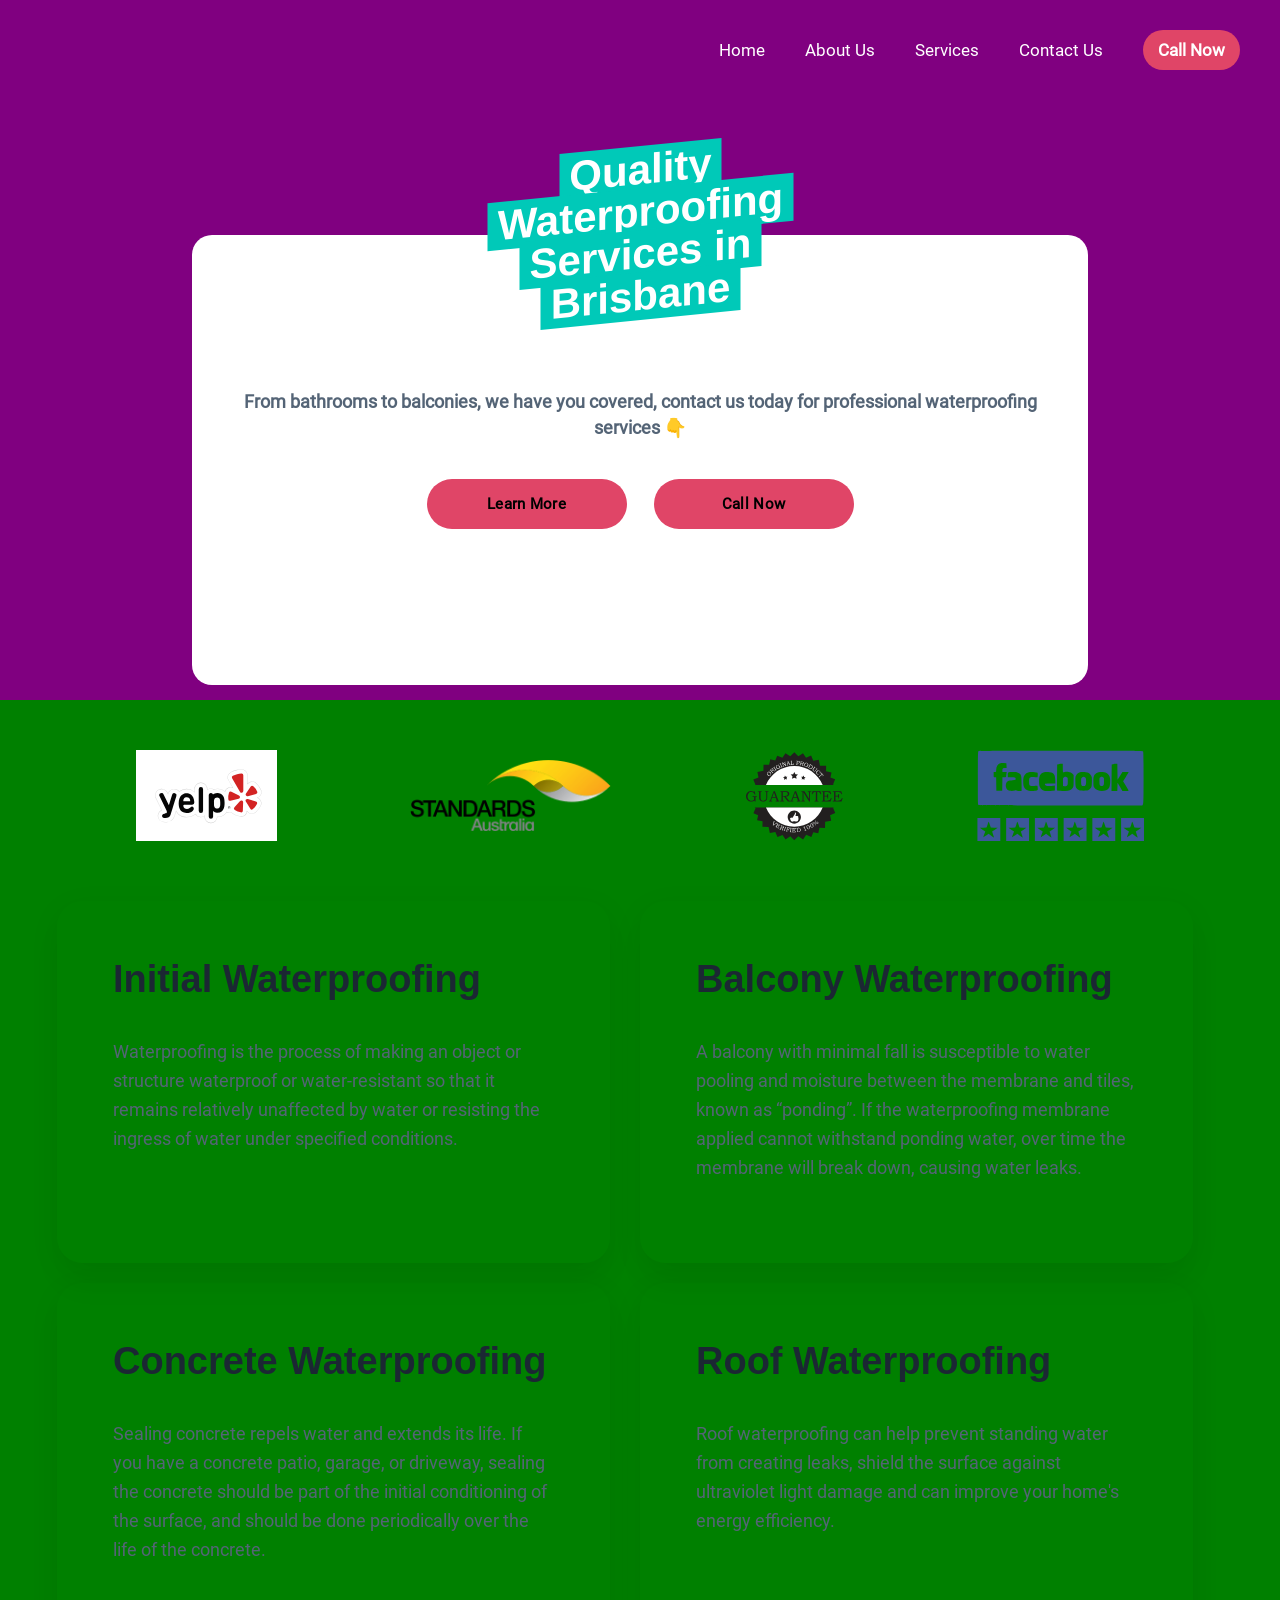
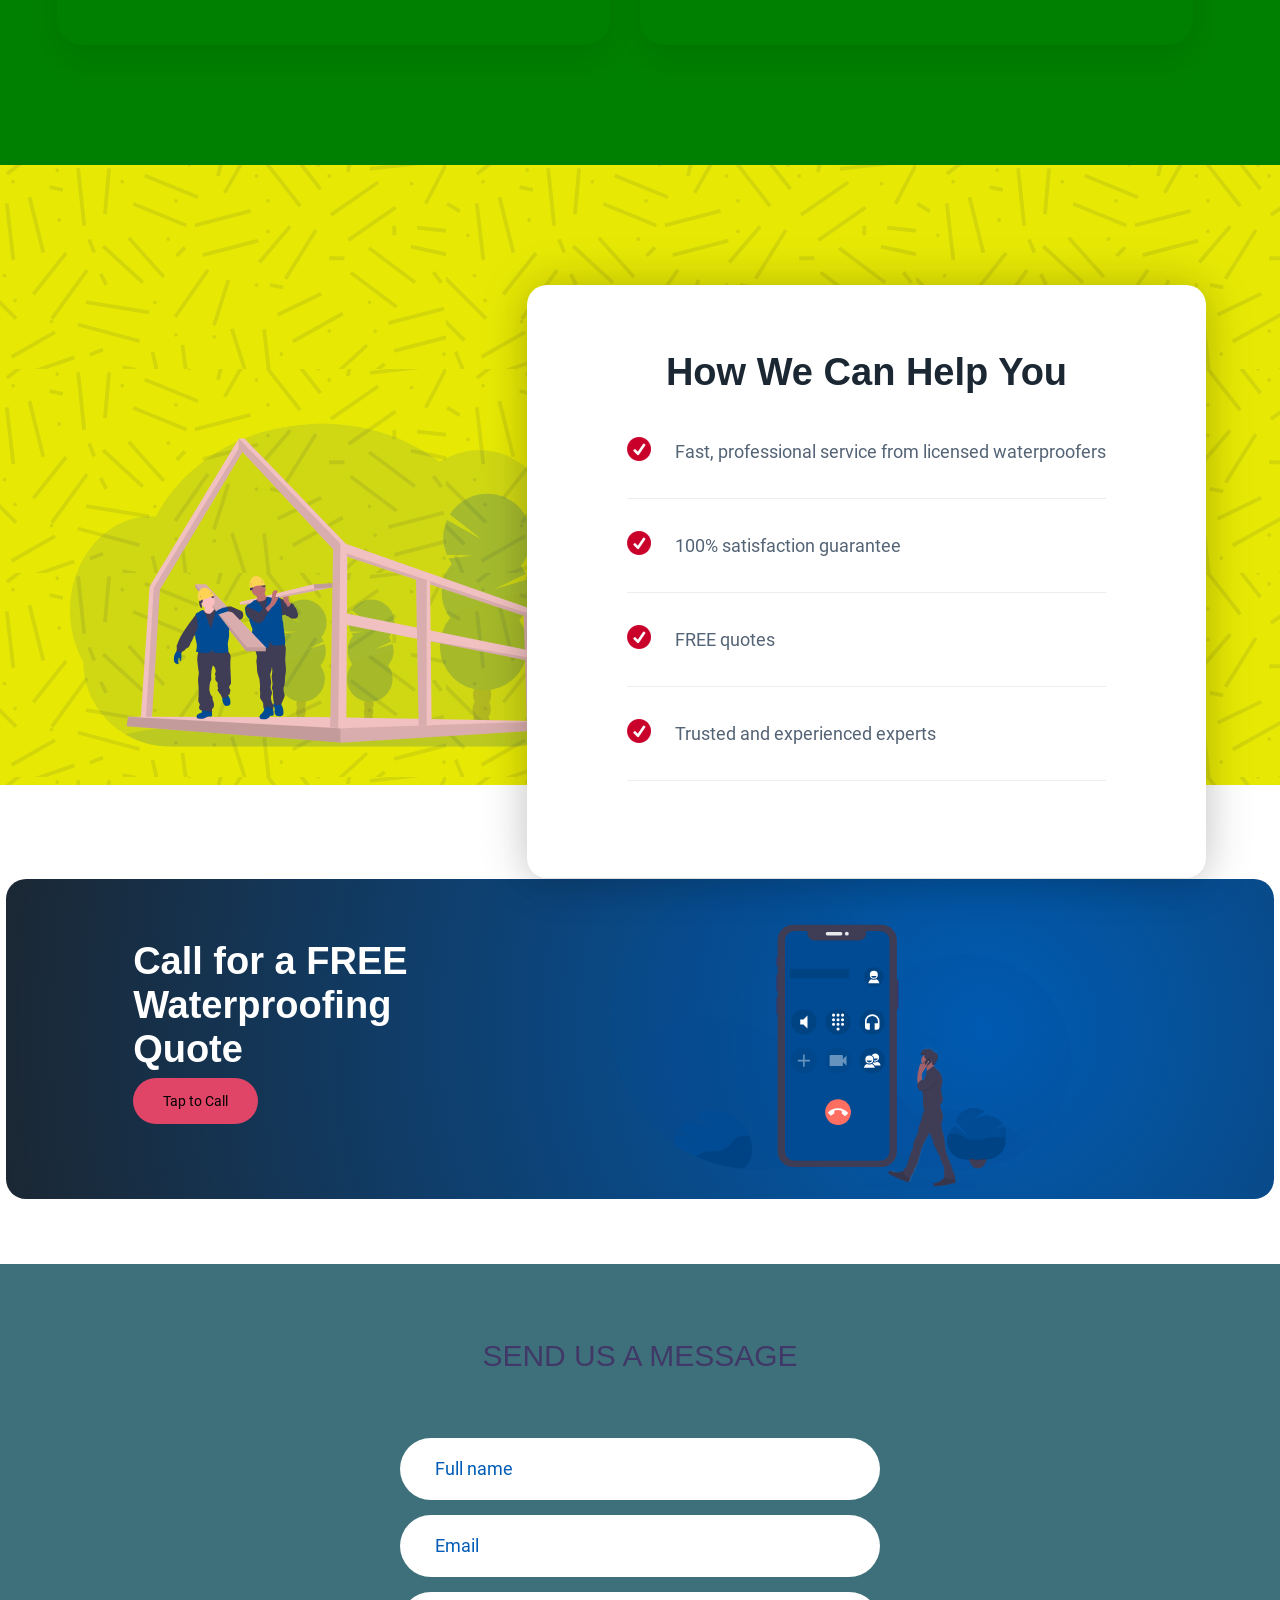
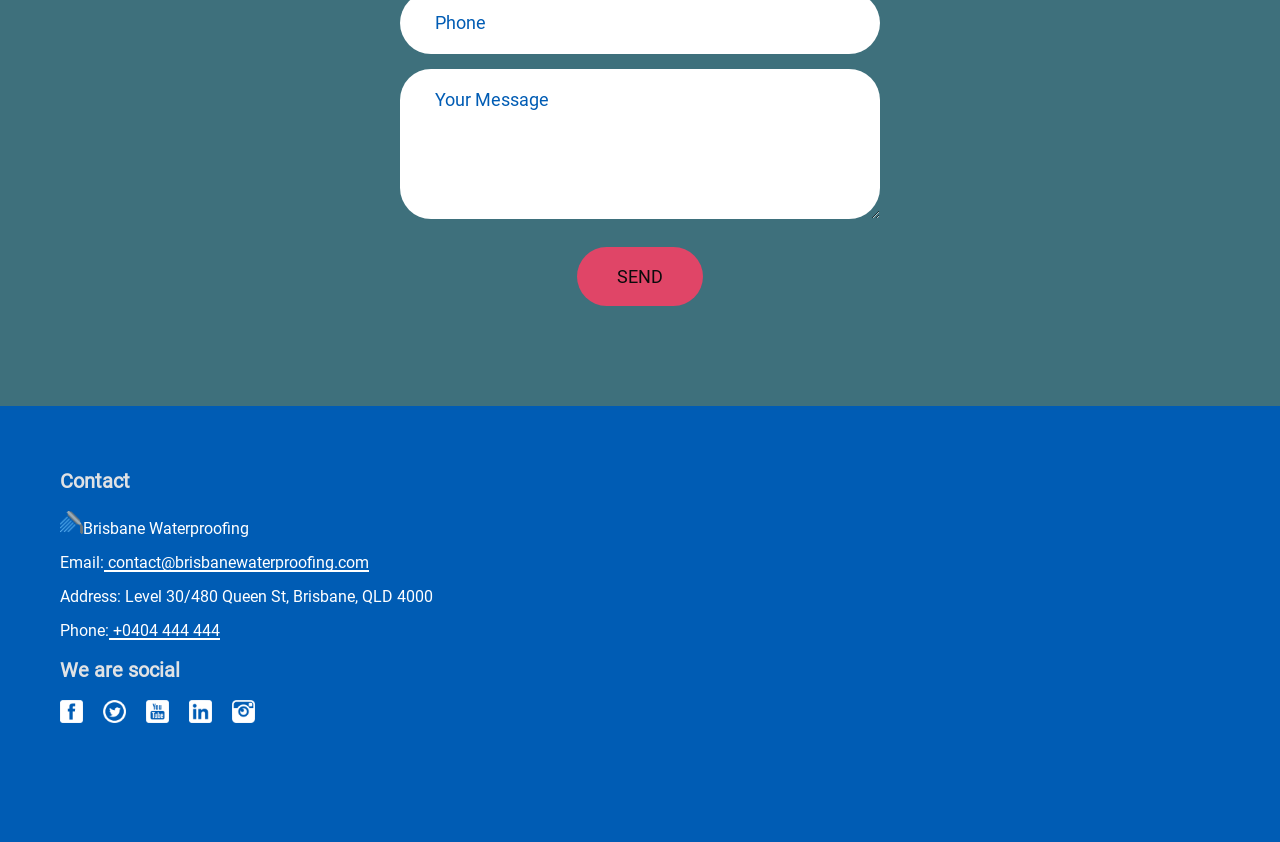
<file: index.html>
<!DOCTYPE html>
<html lang="en">

<head>
  <meta charset="UTF-8">
  <meta name="viewport" content="width=device-width, initial-scale=1.0">
  <meta name="description"
    content="Brisbane Waterproofing Experts 🚿Quality Service.From Bathrooms to Balconies - and everything in between - We Got You Covered. FREE Quotes 👍">
  <link rel='icon' href='favicon.ico' type='image/x-icon'/>
  <meta http-equiv="X-UA-Compatible" content="ie=edge">
  <meta http-equiv="refresh">
  <link rel="canonical" href="ivan1.netlify">
  <title>BrisbaneWaterproof</title>
  <link rel="stylesheet" href="style/style.css">
  <link rel="canonical" href="qldwp.netlify.com">
  <script type="application/ld+json">
    {
      "@context": "https://schema.org",
      "@type": "LocalBusiness",
      "@id": "https://qldwp.netlify.com",
      "image": ["/assets/images/icons/for-schema.png"],
      "name": "Brisbane Waterproofing",
      "address": {
        "@type": "PostalAddress",
        "streetAddress": "Queen Street",
        "addressLocality": "Brisbane",
        "addressRegion": "QLD",
        "postalCode": "4000",
        "addressCountry": "AU"
      },
      "geo": {
        "@type": "GeoCoordinates",
        "latitude": -27.4678,
        "longitude": 153.028
      },
      "email": "mailto:contact@brisbanewaterproofing.com",
      "url": "https://ivan1.netlify.com",
      "telephone": "0404444444",
      "priceRange": "$$$"
    }
  </script>
</head>

<body>
  <header class="header-bg-color">
    <nav class="desktop-nav">
      <ul class="navigation">
        <li><a href="index.html">Home</a></li>
        <li><a href="#about">About Us</a></li>
        <li><a href="#services">Services</a></li>
        <li><a href="#contact">Contact Us</a></li>
        <li><a href="tel:040-444-4444" class="navigation__cta btn">Call Now</a></li>
      </ul>
    </nav>
    <div class="menu-burger"><span class="menu-burger__span"></span></div>
    <nav class="navigation mobile-menu hide">
      <ul class="mobile-menu__list">
        <li><a href="index.html">Home</a></li>
        <li><a href="#about">About Us</a></li>
        <li><a href="#services">Services</a></li>
        <li><a href="#contact">Contact Us</a></li>
        <li><a href="tel:040-444-4444" class="navigation__cta">Call Now</a></li>
      </ul>
    </nav>
    <div class="header__content">
      <h1 class="header__title"><span>Quality</span><span>Waterproofing</span><span>Services
          in</span><span>Brisbane</span></h1>
      <div class="header__descrip">
        <p>From bathrooms to balconies, we have you covered, contact us today for professional waterproofing<br>services
          👇</p>
      </div>
      <div class="header__buttons-block"><a href="#services" class="buttons-block__learn btn">Learn More</a><a
          href="#services" class="buttons-block__call btn">Call Now</a></div>
    </div>
  </header>
  <div class="services services-bg-color">
    <div class="web-container">
      <div class="logos"><img src="assets/images/logos/yelp.svg" alt="yelp"><img
          src="assets/images/logos/standards-australia.png" alt="standards-australia"><img
          src="assets/images/logos/guarantee.svg" alt="guarantee"><img src="assets/images/logos/facebook-reviews.svg"
          alt="facebook-reviews"></div>
      <div class="services__list" id="services">
        <div class="list__item">
          <h2 class="item__title">Initial Waterproofing</h2>
          <div class="item__descript">Waterproofing is the process of making an object or structure waterproof or
            water-resistant so that it remains relatively unaffected by water or resisting the ingress of water under
            specified conditions.</div>
        </div>
        <div class="list__item">
          <h2 class="item__title">Balcony Waterproofing</h2>
          <div class="item__descript">A balcony with minimal fall is susceptible to water pooling and moisture between
            the membrane and tiles, known as “ponding”. If the waterproofing membrane applied cannot withstand ponding
            water, over time the membrane will break down, causing water leaks.</div>
        </div>
        <div class="list__item">
          <h2 class="item__title">Concrete Waterproofing</h2>
          <div class="item__descript">Sealing concrete repels water and extends its life. If you have a concrete patio,
            garage, or driveway, sealing the concrete should be part of the initial conditioning of the surface, and
            should be done periodically over the life of the concrete.</div>
        </div>
        <div class="list__item">
          <h2 class="item__title">Roof Waterproofing</h2>
          <div class="item__descript">Roof waterproofing can help prevent standing water from creating leaks, shield the
            surface against ultraviolet light damage and can improve your home's energy efficiency.</div>
        </div>
      </div>
    </div>
  </div>
  <!-- service end -->

  <!-- help block  -->
  <div class="help about-bg-color" id="about">
    <!-- svg  -->
    <div class="help-svg-block">
      <svg class="help__svg" id="e43251fe-2b99-4b63-8176-d5da4893f038" data-name="Layer 1"
        xmlns="http://www.w3.org/2000/svg" width="100%" height="400" viewBox="0 0 1177.82 724.47">
        <title>under construction</title>
        <path
          d="M1188.91,553.07a241.36,241.36,0,0,1-7.07,58.24q-2.38,9.63-5.53,18.86a222.72,222.72,0,0,1-8.92,22.32q-2.55,5.52-5.39,10.82a145.56,145.56,0,0,1-12.17,58.49,150.79,150.79,0,0,1-73.18,75.4,153.93,153.93,0,0,1-65.33,15H234.68a195.68,195.68,0,0,1-98.42-26.31l-.46-.26q-6.39-3.74-12.46-7.92a195.41,195.41,0,0,1-25.57-21.08A190.28,190.28,0,0,1,69.66,721.8a185.86,185.86,0,0,1-28.59-99.23c-18.95-33.25-30-73.08-30-115.88,0-54,17.56-103.26,46.41-140.55a197.6,197.6,0,0,1,19.71-21.93,183.42,183.42,0,0,1,22.54-18.45,175.38,175.38,0,0,1,20-12c2.89-1.47,5.79-2.86,8.74-4.15,2.59-1.15,5.21-2.22,7.86-3.23q4.77-1.81,9.66-3.33t9.65-2.66q7-1.71,14.24-2.78c4-.59,8-1,12-1.31,3.18-.24,6.39-.37,9.62-.41h1.75c3.56,0,7.1.14,10.61.38.37-.74.77-1.49,1.14-2.22,1.4-2.67,2.85-5.33,4.31-7.93a.25.25,0,0,1,0-.07c.25-.46.5-.91.76-1.35,1.18-2.13,2.41-4.24,3.67-6.33.58-1,1.15-1.94,1.74-2.88a7.66,7.66,0,0,1,.41-.68q.9-1.5,1.83-3,4.63-7.4,9.63-14.54l.85-1.22c.52-.74,1-1.46,1.58-2.2,1.38-1.93,2.8-3.87,4.23-5.77,1-1.36,2-2.71,3.08-4q3.9-5,8-10t8.52-9.87c.4-.45.8-.89,1.22-1.33l4.27-4.66h0c.21-.22.39-.42.59-.62h0c.51-.55,1-1.1,1.55-1.63,2.29-2.43,4.64-4.81,7-7.18a381.2,381.2,0,0,1,38.3-33.37c.53-.42,1.07-.82,1.6-1.22,2.54-1.91,5.12-3.8,7.7-5.66a405.31,405.31,0,0,1,44.41-27.7c1.06-.61,2.14-1.18,3.23-1.74a424,424,0,0,1,42.49-19.56c7.91-3.13,16-6.07,24.14-8.76,5.42-1.78,10.86-3.47,16.37-5.06Q459.4,102,472.5,99.05a463.35,463.35,0,0,1,78.24-10.66q12-.61,24.27-.63a465,465,0,0,1,117,14.8,4.22,4.22,0,0,0,3.63,1.89H699c1.46.4,2.91.8,4.37,1.22q12.23,3.52,24.11,7.69l2,.72a430.44,430.44,0,0,1,56.91,25,410.69,410.69,0,0,1,47.65,29.44q3.51,2.52,6.92,5.08,4.14-2.65,8.42-5.08a165.62,165.62,0,0,1,34.88-14.87,159.1,159.1,0,0,1,78.24-3.06c33.25,7.05,63.35,24.55,87.66,49.44a204.55,204.55,0,0,1,26.29,33.38c.55.86,1.1,1.73,1.63,2.61a220,220,0,0,1,16.74,33.37c.17.43.34.83.49,1.25a231.09,231.09,0,0,1,10.3,33.35c.12.58.26,1.15.38,1.73a240.11,240.11,0,0,1,4.92,33.37c0,.4,0,.81.08,1.23q.63,8.71.64,17.6c0,5.3-.18,10.56-.51,15.78,0,.57-.08,1.16-.13,1.75-.09,1.51-.22,3-.35,4.52a189.79,189.79,0,0,1,21.38,20.17q4.37,4.77,8.46,9.9a210.61,210.61,0,0,1,21.8,33.37C1179.19,475.33,1188.91,512.88,1188.91,553.07Z"
          transform="translate(-11.09 -87.76)" fill="#004b93" opacity="0.1"></path>
        <path
          d="M1075.91,793.5c0,6.83-23.53,13.23-64.59,18.73H234.68a195.68,195.68,0,0,1-98.42-26.31l-.46-.26c11.8-4.3,33.1-8.31,62.09-11.93h0l1.3-.16c13-1.59,27.53-3.1,43.41-4.53.4,0,.81-.06,1.21-.11h0q18.9-1.68,40.21-3.15c.45,0,.89-.08,1.34-.1q8.22-.59,16.78-1.12h0l2.2-.14c41.55-2.58,88.78-4.64,140-6h.06q10.76-.3,21.75-.53,12.22-.29,24.74-.51c6.37-.14,12.82-.24,19.29-.34h.15c29.19-.44,59.35-.66,90.19-.66,76.26,0,148.34,1.39,212.21,3.89h.18c9.82.38,19.46.8,28.86,1.23l8,.38q15.91.76,31,1.63h0C999.07,770.24,1075.91,781.17,1075.91,793.5Z"
          transform="translate(-11.09 -87.76)" fill="#004b93" opacity="0.1"></path>
        <g opacity="0.2">
          <path
            d="M691.37,751.79A19,19,0,0,1,691,755q-10.44-1.66-21-3c0-.28,0-.57,0-.86a16.88,16.88,0,0,1,2.5-8.48c2.06-3.26,5.19-5.3,8.64-5.19s6.44,2.34,8.29,5.71A16.87,16.87,0,0,1,691.37,751.79Z"
            transform="translate(-11.09 -87.76)" fill="#3f3d56"></path>
          <ellipse cx="681.21" cy="734.33" rx="14.01" ry="10.7" transform="translate(-85.32 1304.28) rotate(-88.19)"
            fill="#3f3d56"></ellipse>
          <ellipse cx="681.75" cy="717.21" rx="14.01" ry="10.7" transform="translate(-67.68 1288.24) rotate(-88.19)"
            fill="#3f3d56"></ellipse>
          <ellipse cx="682.29" cy="700.09" rx="14.01" ry="10.7" transform="translate(-50.05 1272.2) rotate(-88.19)"
            fill="#3f3d56"></ellipse>
          <ellipse cx="682.83" cy="682.97" rx="14.01" ry="10.7" transform="translate(-32.42 1256.16) rotate(-88.19)"
            fill="#3f3d56"></ellipse>
          <path
            d="M646.47,564.55a49.66,49.66,0,0,1-3.8-6l28.26-3.73-30.42-.73a51.38,51.38,0,0,1,.31-40.64l40.12,22.45-36.75-28.84a51.28,51.28,0,1,1,82.84,60,50.8,50.8,0,0,1,5.55,9.53l-37.09,17.8,39.33-11.83A51.34,51.34,0,0,1,725,630.47a51.28,51.28,0,1,1-80.56-2.54,51.28,51.28,0,0,1,2-63.38Z"
            transform="translate(-11.09 -87.76)" fill="#004b93"></path>
          <path d="M737,599.13a51,51,0,0,1-12,31.34,51.28,51.28,0,1,1-80.56-2.54C637.87,619,737.18,593.38,737,599.13Z"
            transform="translate(-11.09 -87.76)" opacity="0.1"></path>
        </g>
        <g opacity="0.2">
          <path
            d="M539.37,751.79A19,19,0,0,1,539,755q-10.44-1.66-21-3c0-.28,0-.57,0-.86a16.88,16.88,0,0,1,2.5-8.48c2.06-3.26,5.19-5.3,8.64-5.19s6.44,2.34,8.29,5.71A16.87,16.87,0,0,1,539.37,751.79Z"
            transform="translate(-11.09 -87.76)" fill="#3f3d56"></path>
          <ellipse cx="529.21" cy="734.33" rx="14.01" ry="10.7" transform="translate(-232.53 1152.36) rotate(-88.19)"
            fill="#3f3d56"></ellipse>
          <ellipse cx="529.75" cy="717.21" rx="14.01" ry="10.7" transform="translate(-214.89 1136.32) rotate(-88.19)"
            fill="#3f3d56"></ellipse>
          <ellipse cx="530.29" cy="700.09" rx="14.01" ry="10.7" transform="translate(-197.26 1120.28) rotate(-88.19)"
            fill="#3f3d56"></ellipse>
          <ellipse cx="530.83" cy="682.97" rx="14.01" ry="10.7" transform="translate(-179.63 1104.24) rotate(-88.19)"
            fill="#3f3d56"></ellipse>
          <path
            d="M494.47,564.55a49.66,49.66,0,0,1-3.8-6l28.26-3.73-30.42-.73a51.38,51.38,0,0,1,.31-40.64l40.12,22.45-36.75-28.84a51.28,51.28,0,1,1,82.84,60,50.8,50.8,0,0,1,5.55,9.53l-37.09,17.8,39.33-11.83A51.34,51.34,0,0,1,573,630.47a51.28,51.28,0,1,1-80.56-2.54,51.28,51.28,0,0,1,2-63.38Z"
            transform="translate(-11.09 -87.76)" fill="#004b93"></path>
          <path d="M585,599.13a51,51,0,0,1-12,31.34,51.28,51.28,0,1,1-80.56-2.54C485.87,619,585.18,593.38,585,599.13Z"
            transform="translate(-11.09 -87.76)" opacity="0.1"></path>
        </g>
        <g opacity="0.2">
          <path
            d="M954.57,762.73a37.3,37.3,0,0,1-.73,6.08q-20.1-3.21-40.49-5.74c0-.54,0-1.09,0-1.65a32.5,32.5,0,0,1,4.82-16.33c4-6.27,10-10.2,16.63-10s12.4,4.51,16,11A32.53,32.53,0,0,1,954.57,762.73Z"
            transform="translate(-11.09 -87.76)" fill="#3f3d56"></path>
          <ellipse cx="935" cy="729.11" rx="26.98" ry="20.61" transform="translate(165.69 1552.9) rotate(-88.19)"
            fill="#3f3d56"></ellipse>
          <ellipse cx="936.04" cy="696.15" rx="26.98" ry="20.61" transform="translate(199.64 1522.02) rotate(-88.19)"
            fill="#3f3d56"></ellipse>
          <ellipse cx="937.08" cy="663.2" rx="26.98" ry="20.61" transform="translate(233.59 1491.14) rotate(-88.19)"
            fill="#3f3d56"></ellipse>
          <ellipse cx="938.12" cy="630.24" rx="26.98" ry="20.61" transform="matrix(0.03, -1, 1, 0.03, 267.53, 1460.26)"
            fill="#3f3d56"></ellipse>
          <path
            d="M868.12,402.27a99.27,99.27,0,0,1-7.31-11.53l54.4-7.18-58.55-1.41a98.9,98.9,0,0,1,.58-78.24l77.25,43.21L863.75,291.6a98.72,98.72,0,1,1,159.47,115.56,98.71,98.71,0,0,1,10.69,18.35L962.5,459.8,1038.21,437a98.75,98.75,0,0,1-18.83,92.15,98.72,98.72,0,1,1-155.1-4.89,98.75,98.75,0,0,1,3.84-122Z"
            transform="translate(-11.09 -87.76)" fill="#004b93"></path>
          <path
            d="M1042.42,468.83a98.34,98.34,0,0,1-23,60.34,98.72,98.72,0,1,1-155.1-4.89C851.58,507.07,1042.77,457.76,1042.42,468.83Z"
            transform="translate(-11.09 -87.76)" opacity="0.1"></path>
        </g>
        <polygon
          points="157.82 676.73 168.31 676.7 183.1 676.7 201.8 372.92 386.99 63.89 378.94 55.25 378.94 33.37 178.66 365.76 157.82 676.73"
          fill="#f1c0c0"></polygon>
        <polygon points="169.43 676.7 183.1 676.7 201.8 372.92 386.99 63.89 378.94 55.25 187.92 368.29 169.43 676.7"
          opacity="0.1"></polygon>
        <polygon
          points="126.91 679.26 606.76 715.98 607.17 716.01 1071.56 687.45 1071.91 687.43 1071.91 667.82 560.21 658.43 133.3 658.02 130.18 658.02 129.84 660.22 126.91 679.26"
          fill="#f1c0c0"></polygon>
        <polygon
          points="126.91 679.26 606.76 715.98 607.17 716.01 1071.56 687.45 1071.91 687.07 1071.91 668.23 1071.5 668.23 606.76 683.75 133.3 658.02 133.23 658.02 132.39 658.57 129.84 660.22 126.91 679.26"
          opacity="0.1"></polygon>
        <polygon points="126.91 679.26 606.76 715.98 606.76 683.75 132.39 658.57 129.84 660.22 126.91 679.26"
          opacity="0.1"></polygon>
        <polygon
          points="378.88 54.84 590.43 281.9 583.89 681.3 601.86 683.47 602.16 683.51 620.13 683.51 622.28 299.05 1018.41 431.37 1025.09 666.97 1039.55 668.59 1044.45 669.14 1033.11 415.03 619.01 269.65 391.95 33.6 378.88 33.6 378.88 54.84"
          fill="#f1c0c0"></polygon>
        <polygon
          points="620.65 291.7 622.28 299.05 1018.41 431.37 1025.09 666.97 1039.55 668.59 1028.21 426.47 620.65 291.7"
          opacity="0.1"></polygon>
        <polygon points="378.88 54.84 590.43 281.9 583.89 681.3 601.86 683.47 606.76 268.83 378.88 33.6 378.88 54.84"
          opacity="0.1"></polygon>
        <polygon
          points="621.42 451.99 766.71 480.6 766.76 480.61 1021.23 530.74 1032.88 526.07 1032.84 525.25 1032.08 509 621.57 426.05 621.42 451.99"
          fill="#f1c0c0"></polygon>
        <polygon points="766.76 480.61 1021.23 530.74 1032.88 526.07 1032.84 525.25 766.76 480.61" opacity="0.1">
        </polygon>
        <polygon
          points="776.49 350.56 780.42 566.9 782.45 677.89 800.34 677.29 811.6 676.91 808.1 353.69 800.34 351.11 798.64 350.56 776.49 350.56"
          fill="#f1c0c0"></polygon>
        <polygon
          points="776.65 350.51 776.65 350.56 780.42 566.9 782.45 677.89 800.34 677.29 800.34 350.51 776.65 350.51"
          opacity="0.1"></polygon>
        <path
          d="M507.35,493.57a22.79,22.79,0,0,1,3,1.95,19.85,19.85,0,0,1,3,3.29c4.29,5.55,8.25,12,7.83,19a7.73,7.73,0,0,1-2.23,5.5c-1.77,1.51-4.31,1.58-6.63,1.58-2.52,0-5.17,0-7.35-1.3s-4-3.83-6.58-3.77a3.37,3.37,0,0,1-1.1,0c-.89-.29-1.07-1.46-1.65-2.2-1-1.33-3.11-1-4.68-.42s-3.31,1.45-4.86.78a5.05,5.05,0,0,1-2.11-2.11c-3.71-6-4.5-13.21-5.2-20.18-.43-4.24-3.71-18.7,5.34-15.41,4,1.44,7.74,4.32,11.38,6.43Z"
          transform="translate(-11.09 -87.76)" fill="#3f3d56"></path>
        <path
          d="M498.41,495a4.46,4.46,0,0,0,5.49-.22,8.27,8.27,0,0,0,2.67-5.18c1-.31,1.51,1,2.15,1.8,1.12,1.36,3.4,1.34,4.42,2.79.71,1,.55,2.39,1.05,3.52.65,1.46,2.26,2.22,3.36,3.4a11.58,11.58,0,0,1,2.2,4.39l1.64,4.92a24.32,24.32,0,0,1,1.5,6.37,8.25,8.25,0,0,1-1.9,6.09c-2.2,2.37-5.81,2.62-9,2.55a11.58,11.58,0,0,1-3.16-.37c-2.83-.88-4.64-3.73-5.39-6.6s-.67-5.88-1.11-8.82a34.57,34.57,0,0,0-2.5-8.38c-.88-2.08-3.3-5.18-3.26-7.39C497.29,493.87,497.81,494.53,498.41,495Z"
          transform="translate(-11.09 -87.76)" fill="#3f3d56"></path>
        <path
          d="M502,484.87a16.51,16.51,0,0,1-.81-4.39c0-3,1.37-5.82,2.75-8.5l-11.43,1.55c-1.38.19-2.92.47-3.7,1.62a4,4,0,0,0,0,3.69,18.86,18.86,0,0,1,1.36,3.57,17.83,17.83,0,0,0,.37,3.21,6.8,6.8,0,0,0,1.47,2.07c3.27,3.62,5.72,7.89,8.16,12.12-.07-.12,6.89-5.51,6.61-7.27-.16-1-2.17-2.2-2.81-3.16A16.09,16.09,0,0,1,502,484.87Z"
          transform="translate(-11.09 -87.76)" fill="#be6f72"></path>
        <polygon
          points="588.91 358.04 588.91 367.89 420.24 400.79 411.49 406.09 381.3 406.09 381.3 400.54 547.02 360.5 588.91 358.04"
          fill="#f1c0c0"></polygon>
        <polygon points="588.91 367.89 420.24 400.79 411.49 406.09 381.3 406.09 548.25 370.36 588.91 367.89"
          opacity="0.1"></polygon>
        <path
          d="M464.58,725.42a13.07,13.07,0,0,0-15.9-3.38,4.19,4.19,0,0,0-1.46,1.14c-1,1.4-.36,3.33-.27,5.06.23,4.22-3.13,7.65-6.15,10.6-1.62,1.58-3.27,3.27-4,5.42s-.19,4.88,1.77,6a7.37,7.37,0,0,0,2.74.76,29.57,29.57,0,0,0,9.7.27c3.19-.61,6.32-2.42,7.7-5.36A5.65,5.65,0,0,1,460,743.8c1.76-1.39,4.46.24,6.46-.75,1.65-.82,1.72-2.11,1.74-3.81C468.26,734.54,467.56,729.22,464.58,725.42Z"
          transform="translate(-11.09 -87.76)" fill="#004b93"></path>
        <path
          d="M488.58,725.24c1.23,3.24,1.4,6.77,1.56,10.23.09,2,.15,4.14-.93,5.83s-3.19,2.58-5.21,3c-4.17.86-9,.05-11.69-3.26-2.06-2.53-2.49-6-2.11-9.28.32-2.69,1-5.84-.93-7.75-.5-.51-1.15-.87-1.61-1.42-1-1.22-.84-3.06-.3-4.56a19.81,19.81,0,0,0,1.57-4.51c.08-.74,13.54.52,14.78,1.13,1.69.83,1.43,2.22,1.94,3.9C486.36,720.89,487.72,723,488.58,725.24Z"
          transform="translate(-11.09 -87.76)" fill="#004b93"></path>
        <path
          d="M491.05,581.58c2.64,1.71,3.66,5.07,4.07,8.19,1.13,8.55-.85,17.19-1,25.82-.14,12.09,3.36,24.4.37,36.11-1.79,7-.27,15-1.95,22.07-.5,2.1-1.42,4.08-1.9,6.18-1,4.55.05,9.31,1.46,13.76a14.21,14.21,0,0,1,.85,3.73,13.42,13.42,0,0,1-1.46,5.64l-6,14.19c-.67,1.59-3.31,1.85-5,2.06-3.18.38-6.73.65-9.26-1.32s-3.14-5.27-3.53-8.35a128,128,0,0,1-1-17.83,14.69,14.69,0,0,0-.41-4.63c-.55-1.71-1.76-3.19-2.09-5-.42-2.34.77-4.64,1.21-7a21.09,21.09,0,0,0-.1-6.49c-.39-3.2-.84-6.4-1.35-9.58-.72-4.45.31-8.84,1-13.3.65-4.19-.18-8.46-1-12.62a34.79,34.79,0,0,1-1.25,10c-.53,1.59-1.29,3.11-1.75,4.73-2.05,7.27,2.32,14.9,1.7,22.43-.29,3.52-1.67,7-1.28,10.47.27,2.54,1.45,4.87,2.26,7.29s1.23,5.19,0,7.45c-3.25,6.14-.82,14.49,2.09,20.79a28.06,28.06,0,0,1,1.54,3.46c.86,2.84.14,5.89.37,8.85a5.58,5.58,0,0,1-4.69-1.41c-.44-.46-.8-1-1.23-1.48a12.21,12.21,0,0,0-4.18-2.61,5.49,5.49,0,0,0-3-.69,6,6,0,0,0-2.85,1.77,27.94,27.94,0,0,1-3.14,2.39,3.72,3.72,0,0,1-1.6.71,1.41,1.41,0,0,1-1.47-.75,1.78,1.78,0,0,1-.11-.52,79.14,79.14,0,0,1-.59-9.1c0-5.23-6.26-8.83-7.05-14-.63-4.17.54-8.42.15-12.62-.19-2.16-.79-4.28-.75-6.44,0-1.4.32-2.77.43-4.16a31.12,31.12,0,0,0-.07-4.63l-.31-4.83c-.3-4.77-.63-9.64-2.51-14a47.57,47.57,0,0,1-3.9-16.08c-.2-3.5-.07-7-.47-10.51-.36-3.17-1.16-6.32-.93-9.5.19-2.46,1-4.84,1.19-7.3.39-4.73-1.41-9.33-2.82-13.86s-2.45-9.55-.6-13.92a4.57,4.57,0,0,1,1.28-1.86,5.58,5.58,0,0,1,2.36-.88A183.11,183.11,0,0,1,483,579.07,17.34,17.34,0,0,1,491.05,581.58Z"
          transform="translate(-11.09 -87.76)" fill="#3f3d56"></path>
        <circle cx="423.19" cy="371.59" r="16.02" fill="#be6f72"></circle>
        <path
          d="M431.18,479.36a5.72,5.72,0,0,1,0,2.79,6.32,6.32,0,0,1-1.05,1.76,45.2,45.2,0,0,1-5.13,5.58,9.29,9.29,0,0,0,4.79,4.73,27.81,27.81,0,0,0,6.61,1.89,9.32,9.32,0,0,0,3.48.24,9.23,9.23,0,0,0,3-1.36l8.9-5.33a17.78,17.78,0,0,0,3.7-2.67,9.11,9.11,0,0,0,2.58-6.26,1.72,1.72,0,0,0-.32-1.18,2.1,2.1,0,0,0-1.22-.51c-3.13-.69-5.6-3.23-7-6.11a32.36,32.36,0,0,1-2.43-9.27l-9.49,5c-1.41.75-2.81,1.5-4.27,2.15-.93.42-2.81.77-3.47,1.62C428.6,474,430.85,477.47,431.18,479.36Z"
          transform="translate(-11.09 -87.76)" fill="#be6f72"></path>
        <path
          d="M425.06,486.58a10.55,10.55,0,0,0-3.07,4.15c-.62,2,0,4.11.56,6.09a181.7,181.7,0,0,1,6,25.79c.84,6,1.15,12.09,1.56,18.16.84,12.38,2.06,32.12,3.69,44.42,6,.27,11.85-1.48,17.8-2.12,11.12-1.18,22.57,1.52,33.46-1-2.64-10.43-5.28-28.24-7.92-38.66a73.77,73.77,0,0,1-2.42-12.55c-.23-3.05-.09-6.11-.05-9.18.09-6-.24-12-.57-18-.38-7-.76-14-2.42-20.85a3.88,3.88,0,0,0-1.16-2.29c-1-.73-2.3-.47-3.49-.31a15.18,15.18,0,0,1-10.38-2.46c-1.32-.9-3.09-2-4.32-1a4.3,4.3,0,0,0-1,2.13,10.65,10.65,0,0,1-6.26,6.17,31.33,31.33,0,0,1-8.86,1.82,4.35,4.35,0,0,1-2.75-.31c-1.42-.87-1.52-4-3.31-4.21C428.58,482.19,426.12,485.57,425.06,486.58Z"
          transform="translate(-11.09 -87.76)" fill="#3f3d56"></path>
        <path
          d="M448.72,511c-3.69-3.53-5.31-8.65-8-13a28.94,28.94,0,0,0-6.91-7.6,20.61,20.61,0,0,1-3.76-3.19c-.95-1.17-1.67-2.73-3.11-3.18a3.76,3.76,0,0,0-3.37.93,33.16,33.16,0,0,0-2.5,2.66c-4.24,4.39-11.69,5-15.05,10.08a8.26,8.26,0,0,0-1.79,3.75,29.06,29.06,0,0,0,5.34,20.9,7.1,7.1,0,0,0,3.7,3,11.58,11.58,0,0,0,.72,5.5,147.07,147.07,0,0,0,6.81,18.55,44.87,44.87,0,0,0-1.34,7.19c-.7,6.11-.05,12.31-.71,18.43-.54,5-2,9.87-2.05,14.88,0,.8.07,1.75.76,2.16a2.3,2.3,0,0,0,1.19.25l12.3.37c7.14.21,14.35.42,21.38-.9a8.9,8.9,0,0,0,2.69-.85c2.38-1.33,3.17-4.33,3.55-7a61,61,0,0,0,.59-10.46c1.49,4.71,3.26,9.58,7.76,11.62,2.38,1.08,5.1,1,7.71.93a145.16,145.16,0,0,0,16.79-1.73,2.21,2.21,0,0,0,2.45-2.57l.06-5.46c.12-11.09-2.63-21.69-3.7-32.73-.34-3.48-.31-7-1.16-10.41-.35-1.43-.86-2.83-1.17-4.27a30.52,30.52,0,0,1-.5-4.27l-.78-11c-.37-5.09-.9-10-1.29-15.08a73,73,0,0,0-2.14-14.66c-.87-3-2.68-6.4-5.81-6.77-1.67-.19-3.29.54-4.88,1.05a19.72,19.72,0,0,1-12-.05,16.9,16.9,0,0,0-3.74-1,3.67,3.67,0,0,0-3.42,1.42,5.13,5.13,0,0,0-.53,2.52C452.34,491,451.47,501.29,448.72,511Z"
          transform="translate(-11.09 -87.76)" fill="#004b93"></path>
        <path
          d="M432.63,511.3c-4.61-4.86-9.34-9.81-15.28-12.9-2.34-1.22-5-2.14-7.59-1.68s-5,2.71-4.88,5.34c.08,1.63,1.07,3.07,1.38,4.67.36,1.8-.16,3.72.4,5.46a9.24,9.24,0,0,0,2,3.07l7.08,8.39c3,3.5,6,7.05,9.86,9.47s8.86,3.55,13.1,1.83a16.1,16.1,0,0,0,7.18-6.59c1.76-2.8,3-5.86,4.65-8.75a43.45,43.45,0,0,1,10-12.13c-2.08-.54-4.69-1.3-6-3a9.91,9.91,0,0,1-.95-1.72l-1.62-3.5a4,4,0,0,0-3,1.13,25.16,25.16,0,0,1-2.23,2.27c-1.41,1.06-3.32,1.35-4.6,2.56a12.19,12.19,0,0,0-1.34,1.68A11.22,11.22,0,0,1,432.63,511.3Z"
          transform="translate(-11.09 -87.76)" fill="#3f3d56"></path>
        <path
          d="M460.9,490.39c3.47-6.33,3.31-13.92,4.3-21.07a9.62,9.62,0,0,1,1.91-5.23c2-2.26,5.53-2.29,8.55-2,.89.1,2,.52,1.95,1.41a1.8,1.8,0,0,1-.45.85,23.79,23.79,0,0,0-4.94,13.12c1.57,1.09,4-1.15,5.51,0,1,.84.54,2.5-.06,3.7q-2.09,4.17-4.31,8.28a26.59,26.59,0,0,1-4.57,6.59c-1.27,1.22-2.76,2.18-4.05,3.38-3,2.81-4.81,6.78-7.91,9.52a1.62,1.62,0,0,1-1,.51,1.68,1.68,0,0,1-1.05-.47,15.16,15.16,0,0,1-3.78-4.57c-1.18-2.18-1-2.82.86-4.36C455.34,497.3,458.73,494.35,460.9,490.39Z"
          transform="translate(-11.09 -87.76)" fill="#be6f72"></path>
        <path
          d="M426.83,507c.6.37,1.34.79,2,.48a2.08,2.08,0,0,0,.67-.65,23.54,23.54,0,0,0,2.84-4.94,1.9,1.9,0,0,0,.21-.8c0-.64-.57-1.11-1.1-1.48a40.76,40.76,0,0,0-9.09-4.32c-2.64-1-5.4-1.87-8.2-1.62a7.82,7.82,0,0,0-5.47,2.78c-2,2.57,1.35,3.35,3.45,4.28C417,502.94,422.26,504.22,426.83,507Z"
          transform="translate(-11.09 -87.76)" fill="#004b93"></path>
        <path
          d="M423.68,524a1.47,1.47,0,0,0,.42,1.26c.29-1.42-.09-2.92.21-4.35.44-2.15,2.53-3.77,2.71-5.93C423.19,514.23,423.71,521.68,423.68,524Z"
          transform="translate(-11.09 -87.76)" opacity="0.1"></path>
        <polygon points="588.91 358.04 588.91 367.89 548.25 370.36 547.02 360.5 588.91 358.04" opacity="0.2"></polygon>
        <path
          d="M419.86,461.73c2.54-2.07,1.07-6.41,2.79-9.19,1-1.52,2.69-2.32,4.35-3a19.79,19.79,0,0,1,6.35-1.76,7.37,7.37,0,0,1,6,2.21c.65.74,1.09,1.64,1.7,2.41a6.5,6.5,0,0,0,6.3,2.18c1.33-.3,2.71-1.31,2.62-2.67a3.77,3.77,0,0,0-1.2-2.14l-2.86-3.17c-3.25-3.6-6.86-7.42-11.63-8.32-3.32-.63-6.72.26-9.92,1.33-1.29.43-2.74,1.07-3.1,2.38-.24.9.12,1.88-.09,2.79-.41,1.81-2.73,2.42-3.81,3.94s-.75,3.32-1.06,5-1.21,3.32-1.32,5.06c-.07,1.05.46,3,1.64,3.38S419.13,460.48,419.86,461.73Z"
          transform="translate(-11.09 -87.76)" fill="#3f3d56"></path>
        <path
          d="M449,450.47a30,30,0,0,0-5.32-12.16,21.31,21.31,0,0,0-9.47-7.52,13.56,13.56,0,0,0-11.79.93,17.12,17.12,0,0,0-5.89,7.43c-2.59,5.58-3.55,12.4-.54,17.76,1.2-1.46,3.26-.8,5.08-1.33,2.28-.65,4.21-2.17,6.38-3.12C434,449.57,442,451.91,449,450.47Z"
          transform="translate(-11.09 -87.76)" fill="#fed253"></path>
        <path
          d="M417.52,450.16c-.23-1.8-.38-3.89.9-5.17a.65.65,0,0,1,.53-.24.69.69,0,0,1,.41.36,22.38,22.38,0,0,1,1.88,3.68,3.82,3.82,0,0,0-4,1.55"
          transform="translate(-11.09 -87.76)" opacity="0.1"></path>
        <path
          d="M440.89,445.08l-.36-3.57a1.63,1.63,0,0,1,.07-.88,1.13,1.13,0,0,1,1.46-.4,3,3,0,0,1,1.17,1.17,21,21,0,0,1,2.06,4.07,12.1,12.1,0,0,0-4.87.06"
          transform="translate(-11.09 -87.76)" opacity="0.1"></path>
        <polygon points="438.75 502.21 438.75 510.37 431.86 510.83 395.62 510.83 395.62 502.21 438.75 502.21"
          opacity="0.1"></polygon>
        <polygon
          points="438.75 502.21 438.75 510.83 395.62 510.83 281.04 367.3 281.04 360.52 305.06 360.52 438.75 502.21"
          fill="#f1c0c0"></polygon>
        <polygon
          points="438.75 502.21 438.75 510.83 395.62 510.83 281.04 367.3 281.04 360.52 305.06 360.52 438.75 502.21"
          opacity="0.1"></polygon>
        <polygon
          points="438.75 502.21 438.75 510.83 395.62 510.83 281.04 367.3 281.04 360.52 396.24 502.21 438.75 502.21"
          opacity="0.1"></polygon>
        <path
          d="M307.15,733.83a3,3,0,0,1-2.62,3.53c-2.78.94-5.73,1.87-7.7,4s-2.36,6.08,0,7.81a7.59,7.59,0,0,0,4,1.09c4.53.31,9.25.25,13.36-1.67,2.94-1.36,5.71-3.68,8.94-3.47,1.67.1,3.45.88,4.94.12s1.91-2.88,1.92-4.65a34.43,34.43,0,0,0-1.65-10.89c-.15-.48-6.51-.85-7.27-1l-7.71-1c-1.46-.19-4.61-1.29-5.76-.07S307.15,732.38,307.15,733.83Z"
          transform="translate(-11.09 -87.76)" fill="#004b93"></path>
        <path
          d="M353.16,708.87a24.15,24.15,0,0,0,1.58,5.24c1.07,2.72,2.44,5.61,5.06,6.93,2.38,1.19,5.3.76,7.72-.37a6.36,6.36,0,0,0,2.57-1.95,7.74,7.74,0,0,0,1-4.49c0-3.87-.23-7.87-2-11.31-1.52-3-4.17-5.58-4.21-8.9l-9.11,1.76a2.6,2.6,0,0,0-1.34.53,2.31,2.31,0,0,0-.58,1.09A29.77,29.77,0,0,0,353.16,708.87Z"
          transform="translate(-11.09 -87.76)" fill="#004b93"></path>
        <path
          d="M244.37,613.87c-.38,3.22-.22,6.67,1.46,9.45s5.22,4.62,8.28,3.51a1.21,1.21,0,0,0,.75-.57,1.41,1.41,0,0,0-.13-1,14.76,14.76,0,0,1,.31-11.12c.2-.46.63-1,1.1-.82a1,1,0,0,1,.45.46,5.23,5.23,0,0,1,.7,2.76,10.26,10.26,0,0,0-.08,2.65c.19.86,1.11,1.67,1.91,1.3a2,2,0,0,0,.91-1.29c2.23-6.45,1.22-13.5.2-20.25a1.06,1.06,0,0,0-1.19-1.11c-4.72-.47-7.3-1.6-10,2.79C246.72,604.33,244.37,609.42,244.37,613.87Z"
          transform="translate(-11.09 -87.76)" fill="#004b93"></path>
        <path
          d="M299.55,597.46c-1.4,5.82-2.81,11.71-2.9,17.69a81.27,81.27,0,0,0,.84,11.13l1.05,8.66c.36,2.92.71,5.83,1.22,8.72a23.15,23.15,0,0,1,.53,4.53,24.26,24.26,0,0,1-.71,4.45,52,52,0,0,0-1.05,9.3c-.11,5,.51,10,.9,15a167.05,167.05,0,0,1-.35,29.92,11.22,11.22,0,0,0,1.64,7.71,9.92,9.92,0,0,1,1.45,2.38c.75,2.29-1,4.58-1.45,6.93a7,7,0,0,0,5.82,8c8,.95,16.22.52,23.43,4.18.76-2.22-.9-4.74-.14-7,.48-1.4,1.8-2.31,2.7-3.49a10.16,10.16,0,0,0,1.72-6.1,22.29,22.29,0,0,0-1.48-8.27c-.85-2.2-2.07-4.37-2-6.73,0-1.16.41-2.38-.06-3.45a5.39,5.39,0,0,0-1.29-1.61,20.33,20.33,0,0,1-5.23-11.85,54.58,54.58,0,0,1,.42-13.14c.49-4.14,1.15-8.51,3.78-11.74a75.33,75.33,0,0,1,2.11-29.25c.26-.88.67-1.9,1.57-2.11a2.24,2.24,0,0,1,1.92.76c1.57,1.47,2.32,3.6,3,5.64.75,2.21,1.51,4.57.94,6.83-.24,1-.72,1.88-1,2.84a8.42,8.42,0,0,0,.3,5.87,5.64,5.64,0,0,1,.72,2.21,6.12,6.12,0,0,1-.6,1.92,8.84,8.84,0,0,0,.83,7.15,25.89,25.89,0,0,0,4.67,5.73,21,21,0,0,0,.65,11.56,1.46,1.46,0,0,1,.13,1.11c-.18.38-.64.52-1,.79-1,.82-.38,2.37.29,3.44a78.88,78.88,0,0,0,6.07,8.42c2,2.39,1.82,7,4.8,7.86a9,9,0,0,0,3.8,0c2.94-.45,6.22-1.3,7.66-3.9.59-1.07.83-2.37,1.75-3.17s2.11-.94,2.62-1.9-.06-2.22.11-3.33,1.14-2,1.45-3.17c.74-2.7-2.41-4.92-2.84-7.68-.62-4,4.42-7,4.21-11-.44-8.69-.72-17.42-1.17-26.11a188.26,188.26,0,0,1-.24-23.39c.35-4.85,1-9.93-.78-14.44-2.56-6.36-9.62-9.93-16.45-10.61s-13.64.94-20.41,2A129,129,0,0,1,299.55,597.46Z"
          transform="translate(-11.09 -87.76)" fill="#3f3d56"></path>
        <circle cx="308.76" cy="398.1" r="16.02" fill="#fbbebe"></circle>
        <path
          d="M313.33,504.87A6.83,6.83,0,0,1,306.8,509c-.58,2.4.81,4.82,2.4,6.71a28.48,28.48,0,0,0,27.26,9.35,13.45,13.45,0,0,0,5.37-2.24,11.91,11.91,0,0,0,4.1-7.1,35.3,35.3,0,0,0,.39-8.35,2.16,2.16,0,0,0-.44-1.54,2.2,2.2,0,0,0-1.4-.46c-3.38-.3-6.91-.43-9.88-2.09s-5.08-5.41-3.65-8.49c-.23.48-6.07.71-6.84.81-2.41.34-4.82.72-7.22,1.16a13.13,13.13,0,0,0-3.39.64c-1.45.75-.91.38-.57,1.74C313.44,501.22,314.19,502.71,313.33,504.87Z"
          transform="translate(-11.09 -87.76)" fill="#fbbebe"></path>
        <path
          d="M325.52,514.61a26.53,26.53,0,0,1-6.41-.71,9,9,0,0,1-5.26-3.51c-.74-1.12-1.22-2.53-2.4-3.16-1.93-1-4.13.69-5.67,2.24a20.6,20.6,0,0,1-4.82,3.88c-2.14,1.13-4.64,1.53-6.66,2.86a16.74,16.74,0,0,0-4,4.32l-14.17,19.3c-5.69,7.76-10.64,16.09-15.71,24.28-4.39,7.09-6.69,15.25-10,22.9a2.56,2.56,0,0,0-.31,1.54c.12.52.75.94,1.19.64-1.49,1.48-.18,4-.53,6.08a7.46,7.46,0,0,1-2.38,3.73,18.8,18.8,0,0,1,6.6.31,20.23,20.23,0,0,1,6.24,3c1.21-.19,1.1-2.34,2-3.14.54-.47,1.34-.41,2.05-.55,2.67-.52,3.73-3.73,5.78-5.54,1.71-1.51,4.13-2,5.94-3.42,2.94-2.31,3.57-6.42,5.11-9.83,1.31-2.89,3.37-5.41,4.52-8.37.75-1.92,1.11-4,2.18-5.77,1.71-2.86,4.93-4.38,8-5.75,1.94-.87,4-1.77,6.09-1.63-.11,4.65-.7,9.23.31,13.77.35,1.6.84,3.16,1.26,4.75,1.91,7.16,2.36,14.62,2.45,22a66.94,66.94,0,0,1,14-1.68c3.71-.11,7.41.37,11.12.3,4.4-.08,8.75-.93,13.15-1.23s9,0,12.89,2a122.46,122.46,0,0,1,.53-19l1.06-9.94A61.07,61.07,0,0,1,361,560.7c.58-2.28,1.42-4.48,2.06-6.75,2.25-8,1.84-16.54,1.41-24.87-.22-4.28-1.87-8.49-3.81-12.3a33.29,33.29,0,0,0-2.4-4.08A23.63,23.63,0,0,0,337.6,503a4.18,4.18,0,0,0-1.48.32,4.93,4.93,0,0,0-1.89,2.25A24.5,24.5,0,0,1,325.52,514.61Z"
          transform="translate(-11.09 -87.76)" fill="#3f3d56"></path>
        <path
          d="M305.76,491.17c.45-1,1.66-1.37,2.4-2.17,1.42-1.52.78-3.95,1-6,.36-3,2.85-5.51,5.7-6.58a18.42,18.42,0,0,1,9-.57,8.71,8.71,0,0,1,4.06,1.35c.52.38,1,.87,1.49,1.22a4,4,0,0,0,5.44-1.27c-3.54-4.26-7.46-8.76-12.84-10.07a26.34,26.34,0,0,0-5.61-.53c-2.49-.05-5.06-.09-7.36.86-3.13,1.29-5.33,4.26-6.46,7.46a36.27,36.27,0,0,0-1.57,10,37.67,37.67,0,0,0,0,6.8,18.8,18.8,0,0,0,3.34,8.57,2.59,2.59,0,0,0,1,.93C309.91,503.17,305.39,492,305.76,491.17Z"
          transform="translate(-11.09 -87.76)" fill="#3f3d56"></path>
        <path
          d="M334.33,474.68c-.55-4.71-3.91-8.6-7.48-11.73a27.58,27.58,0,0,0-10.05-6.05c-3.77-1.11-8.11-.87-11.34,1.38-2.6,1.81-4.25,4.69-5.52,7.59a23.89,23.89,0,0,0-2.41,11c.25,3.78,2.09,7.61,5.37,9.52,1.18-1.74,3.23-2.64,5.2-3.35A254.61,254.61,0,0,1,334.33,474.68Z"
          transform="translate(-11.09 -87.76)" fill="#fed253"></path>
        <path
          d="M304,472.72c.32,0,.53.33.69.6a25.35,25.35,0,0,1,2.09,4c-1.17.25-3.18.53-3.76-.5C302.71,476.3,303.08,472.67,304,472.72Z"
          transform="translate(-11.09 -87.76)" opacity="0.1"></path>
        <path
          d="M326.79,470.46c-.24.23-.52-.24-.52-.58V466a.57.57,0,0,1,.07-.31.47.47,0,0,1,.33-.16c.81-.09,1.48.6,2,1.26a21.12,21.12,0,0,1,2.05,3.41l-4.23-.13"
          transform="translate(-11.09 -87.76)" opacity="0.1"></path>
        <path
          d="M379.58,534.71a26.17,26.17,0,0,1,2.94-2.41c2.77-1.85,6.12-2.58,9.23-3.76s6.27-3.09,7.48-6.19a14.7,14.7,0,0,0,.58-6,6,6,0,0,0-.44-2.47,4.91,4.91,0,0,0-1.58-1.72c-4.22-3.12-9.88-3.37-15.12-3.05a94.77,94.77,0,0,0-33.41,8.34,2.9,2.9,0,0,0-1.4,1,2.86,2.86,0,0,0-.27,1.39,23,23,0,0,0,1.13,8.71c1.38,3.56,4.22,6.43,5.41,10.06.54,1.63.72,3.36,1.19,5a7,7,0,0,0,2.81,4.18c3.95,2.36,7.68-.81,10.42-3.27Z"
          transform="translate(-11.09 -87.76)" fill="#3f3d56"></path>
        <path
          d="M327.85,548.56l-5.07-11.06a38.71,38.71,0,0,1-1.92-4.73c-.58-1.93-.86-3.93-1.4-5.87-1.78-6.46-6.27-11.84-8.46-18.17a3.45,3.45,0,0,0-.82-1.53,2.67,2.67,0,0,0-2.23-.4c-3.06.53-5.45,2.86-8.25,4.18-1.3.6-2.7,1-4,1.69a5,5,0,0,0-2.68,3.19c-.31,1.53.45,3,1.09,4.49,2.72,6.14,3.34,13,3.46,19.72.09,4.52-.14,9.37-2.81,13-5.13,7-1.85,17.28.07,25.75.23,1,.5,2.08.66,3.14a28.87,28.87,0,0,1,.23,4c0,4.49-.25,9.12-2.13,13.19a14.76,14.76,0,0,0,6,1.7q8.71,1.11,17.49,1.56a19.06,19.06,0,0,0,5.49-.28,10,10,0,0,0,7.39-9.8c.32,2.77.91,5.78,2.92,7.7s4.94,2.21,7.67,2.36a142.6,142.6,0,0,0,23.1-.65,4,4,0,0,0,1.42-.33c1.48-.74,1.56-2.78,1.44-4.42-.22-3.07-.45-6.14-.82-9.19a37.61,37.61,0,0,1-.48-5.88,33.83,33.83,0,0,1,1-6c1.34-6.24,2.4-12.61,1.95-19a32.06,32.06,0,0,1-.19-4.69c.26-3.53,2.12-6.89,1.77-10.4-1-10.32-1.81-20.91-4.69-30.87-.52-1.78-1.18-3.69-2.73-4.71-2-1.34-4.81-.64-7.1-1.49a17.76,17.76,0,0,1-3.05-1.81,14,14,0,0,0-6.89-2.12c-1.84-.07-3.89.34-5,1.82a7.26,7.26,0,0,0-1,2.73c-1.45,6.1-3.15,12.13-4.85,18.16l-1.63,5.78-4.37,15.52C328,546.49,328.29,547,327.85,548.56Z"
          transform="translate(-11.09 -87.76)" fill="#004b93"></path>
        <polyline points="342.33 400.25 439.06 501.9 439.06 510.52 395.93 510.52 323.24 415.65" fill="#f1c0c0">
        </polyline>
        <polyline points="342.33 400.25 439.06 501.9 439.06 510.52 395.93 510.52 323.24 415.65" opacity="0.1">
        </polyline>
        <polygon
          points="324.78 414.31 325.09 414.42 396.55 501.9 439.06 501.9 439.06 510.52 395.93 510.52 323.24 415.65 324.78 414.31"
          opacity="0.1"></polygon>
        <path
          d="M347,504.21c-3.5,1.53-7.39,3.49-8.44,7.17a4.12,4.12,0,0,0-.13,2,4.08,4.08,0,0,0,3.67,2.81,12,12,0,0,0,4.81-.88l20.65-6.82c.56-.18,1.2-.45,1.34-1a1.72,1.72,0,0,0-.2-1c-.64-1.56-1.27-4.75-2.61-5.84-1.1-.88-3.28-.57-4.61-.55C356.36,500.14,351.55,502.21,347,504.21Z"
          transform="translate(-11.09 -87.76)" fill="#004b93"></path>
        <path
          d="M365.41,509.3a33.21,33.21,0,0,1,10.25,1.59,18.26,18.26,0,0,1,8.49,5.8,6.36,6.36,0,0,1,1.34,2.62c.2,1,3.46,1.6,2.74,2.28,2.19-.35,1.67.68,3.89.66s4.62-.59,5.95-2.36a7.73,7.73,0,0,0,1.17-4.89,8.33,8.33,0,0,0-.66-3.46c-1-2.1-3.3-3.23-5.42-4.2l-17.86-8.17A11.86,11.86,0,0,0,372,498a12.34,12.34,0,0,0-2.91.07L361,499a12.13,12.13,0,0,1,5.53,10.67"
          transform="translate(-11.09 -87.76)" fill="#3f3d56"></path>
      </svg>
    </div>
    <!-- svg end -->
    <div class="help__desript">
      <h2 class="desript__title">How We Can Help You</h2>
      <ul class="desript__list">
        <li>Fast, professional service from licensed waterproofers</li>
        <li>100% satisfaction guarantee</li>
        <li>FREE quotes</li>
        <li>Trusted and experienced experts</li>
      </ul>
    </div>
  </div>
  <!-- help block end -->

  <!-- banner -->
  <div class="banner">
    <div class="banner__content">
      <div class="content__text">
        <h2 class="text__title">Call for a FREE<br>Waterproofing<br>Quote</h2>
        <a class="content__btn btn" href="tel:040-444-4444" class="btn">Tap to Call</a>
      </div>
      <div class="banner__svg" data-widget-type="custom_widget" data-x="8" data-w="4">
        <div id="hs_cos_wrapper_module_1551347575988273"
          class="hs_cos_wrapper hs_cos_wrapper_widget hs_cos_wrapper_type_module widget-type-linked_image widget-type-linked_image"
          data-hs-cos-general-type="widget" data-hs-cos-type="module">
          <span id="hs_cos_wrapper_module_1551347575988273_"
            class="hs_cos_wrapper hs_cos_wrapper_widget hs_cos_wrapper_type_linked_image"
            data-hs-cos-general-type="widget" data-hs-cos-type="linked_image"><svg
              id="ec500484-8e35-4be5-8191-25e4427db5df" height="310px" width="500px" data-name="Layer 1"
              xmlns="http://www.w3.org/2000/svg" xmlns:xlink="http://www.w3.org/1999/xlink" viewBox="0 0 1145.7 770.58">
              <defs>
                <linearGradient id="a4d1bb72-7695-4d06-9254-f62b9a81de63" x1="736.47" y1="828.46" x2="736.47"
                  y2="482.14" gradientTransform="matrix(-1, 0, 0, 1, 1540, 0)" gradientUnits="userSpaceOnUse">
                  <stop offset="0" stop-color="gray" stop-opacity="0.25"></stop>
                  <stop offset="0.54" stop-color="gray" stop-opacity="0.12"></stop>
                  <stop offset="1" stop-color="gray" stop-opacity="0.1"></stop>
                </linearGradient>
              </defs>
              <title>calling</title>
              <ellipse cx="771.85" cy="760.58" rx="142" ry="10" fill="#004b93" opacity="0.1"></ellipse>
              <path
                d="M1172.85,518.81A268.06,268.06,0,0,1,862.36,783.33H437.65a364.06,364.06,0,0,1-49.5,3.38q-17.83,0-35.23-1.7A360.62,360.62,0,0,1,27.15,425.71c0-199.38,161.63-361,361-361,160.57,0,296.63,104.84,343.52,249.8A266.84,266.84,0,0,1,905,250.91C1052.91,250.91,1172.85,370.85,1172.85,518.81Z"
                transform="translate(-27.15 -64.71)" fill="#004b93" opacity="0.1"></path>
              <path
                d="M1069.94,729.88a268.31,268.31,0,0,1-207.58,53.45H437.65a364.06,364.06,0,0,1-49.5,3.38q-17.83,0-35.23-1.7a361.17,361.17,0,0,1-309-250.21C78.5,460.91,167.34,408.33,271.5,408.33,373,408.33,460,458.27,496.31,529.2a301.82,301.82,0,0,1,54.19-4.87C655.7,524.33,745.27,578,779.09,653a295.63,295.63,0,0,1,86.41-12.71C951.3,640.33,1026.71,676,1069.94,729.88Z"
                transform="translate(-27.15 -64.71)" fill="#004b93" opacity="0.1"></path>
              <path
                d="M378.85,737.94c0,25.62-9.83,39.53-25.93,47.07a359.07,359.07,0,0,1-169-61.58,97.08,97.08,0,0,1,7.33-25.25l45.79,14.24-40.78-24a98.13,98.13,0,0,1,20.85-24.94l76.93,23.92L233.77,652a98,98,0,0,1,139.29,52.71l.21.6c.16.45.32.9.47,1.36q.81,2.39,1.49,4.83c.17.58.33,1.16.47,1.75s.29,1.12.42,1.68.24,1,.34,1.46c.07.3.14.6.2.9.11.48.21,1,.3,1.45.14.7.28,1.41.4,2.11s.25,1.46.36,2.19.24,1.62.34,2.44.18,1.46.25,2.19c0,.23.05.45.07.68.07.64.12,1.28.17,1.92a2.11,2.11,0,0,1,0,.25q.09,1.2.15,2.4t.09,2.34a1.69,1.69,0,0,1,0,.23C378.84,736.29,378.85,737.11,378.85,737.94Z"
                transform="translate(-27.15 -64.71)" fill="#004b93"></path>
              <path
                d="M378.85,737.94c0,25.62-9.83,39.53-25.93,47.07a358.43,358.43,0,0,1-113.44-30.24l1.64-1.09c7.41-4.91,15.07-9.93,23.79-11.6,7.67-1.47,15.58-.23,23.37-.67A54.67,54.67,0,0,0,324.09,725c5.57-5.76,10-12.83,16.65-17.23,7.22-4.74,16.38-5.76,24.94-4.58a66.11,66.11,0,0,1,7.38,1.51l.21.6c.16.45.32.9.47,1.36q.81,2.39,1.49,4.83c.17.58.33,1.16.47,1.75s.29,1.12.42,1.68.24,1,.34,1.46c.07.3.14.6.2.9.11.48.21,1,.3,1.45.14.7.28,1.41.4,2.11s.25,1.46.36,2.19.24,1.62.34,2.44.18,1.46.25,2.19c0,.23.05.45.07.68.07.64.12,1.28.17,1.92a2.11,2.11,0,0,1,0,.25q.09,1.2.15,2.4t.09,2.34a1.69,1.69,0,0,1,0,.23C378.84,736.29,378.85,737.11,378.85,737.94Z"
                transform="translate(-27.15 -64.71)" opacity="0.1"></path>
              <path
                d="M962.65,754.57a37,37,0,0,1-.8,7.76c-.1.48-.21.95-.32,1.41-2.84,11.39-10.85,19.72-20.41,20.25-.32,0-.64,0-1,0-10.11,0-18.66-8.72-21.48-20.73-.08-.32-.15-.64-.22-1a37,37,0,0,1-.8-7.76c0-16.27,10.07-29.45,22.5-29.45S962.65,738.3,962.65,754.57Z"
                transform="translate(-27.15 -64.71)" fill="#3f3d56"></path>
              <path
                d="M962.65,754.57a37,37,0,0,1-.8,7.76c-.1.48-.21.95-.32,1.41-.34,0-.67,0-1,0a45.76,45.76,0,0,1-7.36-1,44.92,44.92,0,0,1-6.56,1.5,45.87,45.87,0,0,1-5.14.48q-.87,0-1.74,0a46.41,46.41,0,0,1-6.16-.41,45.17,45.17,0,0,1-9.67-2.4,45.56,45.56,0,0,1-5.22,1.4c-.08-.32-.15-.64-.22-1a37,37,0,0,1-.8-7.76c0-16.27,10.07-29.45,22.5-29.45S962.65,738.3,962.65,754.57Z"
                transform="translate(-27.15 -64.71)" opacity="0.1"></path>
              <path
                d="M1010.65,699.71a45.54,45.54,0,0,0-4.9-20.61l-26.46,8.23,23.23-13.65a45.71,45.71,0,0,0-34.36-19.59,45.65,45.65,0,0,0-3.57-4.72l-38,11.83,31.17-18.33a45.73,45.73,0,0,0-72,24.39l32.55,37.47L883,679.19a45.74,45.74,0,0,0,40.93,80.7,45.92,45.92,0,0,0,29.28.81A45.78,45.78,0,0,0,1008.78,716c0-1,0-2-.1-3A45.63,45.63,0,0,0,1010.65,699.71Z"
                transform="translate(-27.15 -64.71)" fill="#004b93"></path>
              <path
                d="M1009.86,708.19a121.9,121.9,0,0,0-42.34-.54c-15.89,2.63-32.13,8.41-47.67,4.19-9.12-2.48-17-8.22-25.91-11.41a49.18,49.18,0,0,0-26.75-1.6,45.76,45.76,0,0,0,56.69,61.06,45.92,45.92,0,0,0,29.28.81A45.78,45.78,0,0,0,1008.78,716c0-1,0-2-.1-3A45.19,45.19,0,0,0,1009.86,708.19Z"
                transform="translate(-27.15 -64.71)" opacity="0.1"></path>
              <rect x="706.95" y="250.42" width="8.86" height="73.02" rx="2.29" fill="#3a3768"></rect>
              <rect x="412.51" y="193.21" width="4.97" height="24.04" rx="2.29" fill="#3a3768"></rect>
              <rect x="412.33" y="237.23" width="5.6" height="41.84" rx="2.29" fill="#3a3768"></rect>
              <rect x="412.42" y="293.71" width="5.33" height="42.2" rx="2.29" fill="#3a3768"></rect>
              <rect x="415.33" y="113.77" width="296.4" height="602.39" rx="38.99" fill="#3f3d56">
              </rect>
              <rect x="534.94" y="131.76" width="41.39" height="8.4" rx="3.87" fill="#e6e8ec"></rect>
              <circle cx="587.35" cy="135.96" r="4.77" fill="#e6e8ec"></circle>
              <path
                d="M697,194.17H663.1v4.09a19.38,19.38,0,0,1-19.38,19.38H535.54a19.38,19.38,0,0,1-19.38-19.38v-4.09H484.32a23.53,23.53,0,0,0-23.53,23.54V741.64a23.53,23.53,0,0,0,23.53,23.54H697a23.54,23.54,0,0,0,23.54-23.54V217.71A23.54,23.54,0,0,0,697,194.17Z"
                transform="translate(-27.15 -64.71)" fill="#004b93"></path>
              <rect x="444.53" y="223.47" width="149" height="24" stroke="#004b93" stroke-miterlimit="10" opacity="0.1">
              </rect>
              <circle cx="480.53" cy="355.47" r="32" stroke="#004b93" stroke-miterlimit="10" opacity="0.1"></circle>
              <path d="M498.68,414.18v12h8l10,10.45V403.72l-10,10.46Z" transform="translate(-27.15 -64.71)" fill="#fff">
              </path>
              <circle cx="565.53" cy="355.47" r="32" stroke="#004b93" stroke-miterlimit="10" opacity="0.1"></circle>
              <path
                d="M592.68,433.54a3.82,3.82,0,1,0,3.8,3.82A3.82,3.82,0,0,0,592.68,433.54Zm-11.2-34.36a3.82,3.82,0,1,0,3.79,3.82A3.82,3.82,0,0,0,581.48,399.18Zm0,11.46a3.82,3.82,0,1,0,3.79,3.81A3.81,3.81,0,0,0,581.48,410.64Zm0,11.45a3.82,3.82,0,1,0,3.79,3.82A3.82,3.82,0,0,0,581.48,422.09Zm22.4-15.27a3.82,3.82,0,1,0-3.8-3.82A3.81,3.81,0,0,0,603.88,406.82Zm-11.2,15.27a3.82,3.82,0,1,0,3.8,3.82A3.82,3.82,0,0,0,592.68,422.09Zm11.2,0a3.82,3.82,0,1,0,3.8,3.82A3.82,3.82,0,0,0,603.88,422.09Zm0-11.45a3.82,3.82,0,1,0,3.8,3.81A3.81,3.81,0,0,0,603.88,410.64Zm-11.2,0a3.82,3.82,0,1,0,3.8,3.81A3.81,3.81,0,0,0,592.68,410.64Zm0-11.46a3.82,3.82,0,1,0,3.8,3.82A3.82,3.82,0,0,0,592.68,399.18Z"
                transform="translate(-27.15 -64.71)" fill="#fff"></path>
              <g opacity="0.4">
                <circle cx="480.53" cy="451.47" r="32" stroke="#004b93" stroke-miterlimit="10" opacity="0.1"></circle>
                <path d="M522.68,518.18h-13v13h-4v-13h-13v-4h13v-13h4v13h13Z" transform="translate(-27.15 -64.71)"
                  fill="#fff"></path>
              </g>
              <circle cx="650.53" cy="355.47" r="32" stroke="#004b93" stroke-miterlimit="10" opacity="0.1"></circle>
              <path
                d="M677.68,400.67a18.24,18.24,0,0,0-18,18.48v14.37a6.08,6.08,0,0,0,6,6.16h6V423.17h-8v-4a14,14,0,1,1,28,0v4h-8v16.5h6a6.07,6.07,0,0,0,6-6.16V419.15A18.24,18.24,0,0,0,677.68,400.67Z"
                transform="translate(-27.15 -64.71)" fill="#fff"></path>
              <g opacity="0.4">
                <circle cx="565.53" cy="451.47" r="32" stroke="#004b93" stroke-miterlimit="10" opacity="0.1"></circle>
                <path
                  d="M604.68,512.75v-8a2.31,2.31,0,0,0-2.34-2.28H574a2.31,2.31,0,0,0-2.33,2.28v22.81a2.32,2.32,0,0,0,2.33,2.28h28.33a2.32,2.32,0,0,0,2.34-2.28v-8l9,9.12V503.63Z"
                  transform="translate(-27.15 -64.71)" fill="#fff"></path>
              </g>
              <circle cx="650.53" cy="451.47" r="32" stroke="#004b93" stroke-miterlimit="10" opacity="0.1"></circle>
              <path
                d="M676.1,524.42a11.44,11.44,0,0,1-11.29,0c-4.42,1.35-7.13,5.82-8.13,9.75h27.55c-1-3.93-3.7-8.4-8.13-9.75Zm-5.64-21a9.93,9.93,0,1,0,9.92,9.92,9.92,9.92,0,0,0-9.92-9.92Zm0,17.48a7.66,7.66,0,0,1-6.94-4.74h13.87A7.66,7.66,0,0,1,670.46,520.91Z"
                transform="translate(-27.15 -64.71)" fill="#fff"></path>
              <path
                d="M683.92,528.17h14.76a12.28,12.28,0,0,0-8.13-9,11.47,11.47,0,0,1-5.65,1.49A11.25,11.25,0,0,1,681,520a13.47,13.47,0,0,1-2.62,3.28A12.77,12.77,0,0,1,683.92,528.17Zm-1.5-17.25h9.42a7.66,7.66,0,0,1-6.94,4.72,7.26,7.26,0,0,1-2.38-.42,12,12,0,0,1-.61,2.35,9.93,9.93,0,1,0,3-19.39,9.94,9.94,0,0,0-8.37,4.6A12.25,12.25,0,0,1,682.42,510.92Z"
                transform="translate(-27.15 -64.71)" fill="#fff"></path>
              <circle cx="565.53" cy="579.47" r="32" fill="#ff6f61"></circle>
              <path
                d="M576.25,652.08a23.61,23.61,0,0,1,5.91-4.08,1.87,1.87,0,0,0,1.11-1.74l.17-6.22a30.06,30.06,0,0,1,18.66.5l-.17,6.22a2.07,2.07,0,0,0,1,1.8,21.9,21.9,0,0,1,5.82,4.4,2,2,0,0,0,2.83.08l5.08-4.82a2,2,0,0,0,.08-2.82,34,34,0,0,0-48.07-1.3,2,2,0,0,0-.07,2.83l4.81,5.08a2,2,0,0,0,2.83.07Z"
                transform="translate(-27.15 -64.71)" fill="#fff"></path>
              <circle cx="654.53" cy="243.47" r="25" stroke="#004b93" stroke-miterlimit="10" opacity="0.1"></circle>
              <path
                d="M687.33,313.79a11.46,11.46,0,0,1-11.3,0c-4.42,1.35-7.13,5.82-8.13,9.76h27.56c-1-3.94-3.71-8.41-8.13-9.76Zm-5.65-21a9.93,9.93,0,1,0,9.92,9.93,9.94,9.94,0,0,0-9.92-9.93Zm0,17.49a7.68,7.68,0,0,1-6.94-4.74h13.88A7.7,7.7,0,0,1,681.68,310.29Z"
                transform="translate(-27.15 -64.71)" fill="#fff"></path>
              <path
                d="M431.73,131.1c-2.33-1.35-5.48-.06-7.08,2.11s-2,5-2.45,7.63c-.89,5.91-1.54,12.7,2.45,17.16-6.52-19.77-25.27-34.92-46-37.13"
                transform="translate(-27.15 -64.71)" fill="none" stroke="#004b93" stroke-miterlimit="10"
                stroke-width="3" opacity="0.1"></path>
              <path
                d="M835.76,457.35c-1.5-.87-3.52,0-4.55,1.36a10.83,10.83,0,0,0-1.58,4.9c-.57,3.81-1,8.17,1.58,11a35.86,35.86,0,0,0-29.55-23.87"
                transform="translate(-27.15 -64.71)" fill="none" stroke="#004b93" stroke-miterlimit="10"
                stroke-width="3" opacity="0.1"></path>
              <path
                d="M326.26,328.07c-1.5-.86-3.52,0-4.55,1.36a10.83,10.83,0,0,0-1.58,4.91c-.57,3.8-1,8.16,1.58,11a35.88,35.88,0,0,0-29.55-23.87"
                transform="translate(-27.15 -64.71)" fill="none" stroke="#004b93" stroke-miterlimit="10"
                stroke-width="3" opacity="0.1"></path>
              <path
                d="M724,795.68c1,1.89,2.88,3.05,4.69,4.08a222.68,222.68,0,0,0,39.56,17.81,2.64,2.64,0,0,0,3.84-1.49c1.58-2.66,3.31-7,2.9-10.51a5.86,5.86,0,0,0,2.63-3.52,17.5,17.5,0,0,1,2.44-5c1.87-2.82,4.13-5.65,4.43-9.08a15.67,15.67,0,0,1,.35-3.64c.53-1.58,1.94-2.62,3-3.88,1.65-2,2.44-4.58,3.19-7.09,3.12-10.43,6.24-20.86,8.84-31.45.84-3.43,1.62-6.87,2.77-10.2,1-2.92,2.28-5.72,3.55-8.52A226.25,226.25,0,0,1,822,693.87a78.48,78.48,0,0,0,3.39,9.24c.68,1.55,1.41,3.08,2.1,4.63,2.61,5.84,2.14,13.34,5.35,18.83q2,3.38,3.94,6.75a13.59,13.59,0,0,1,1.69,3.57c.21.88.23,1.8.38,2.69.68,4,3.93,6.82,5.73,10.39,1.65,3.26,2,7,3,10.59,2.37,8.3,8.19,15.51,8.78,24.16a62.39,62.39,0,0,1-.17,7A59.36,59.36,0,0,0,857,803.9a4.68,4.68,0,0,0,.32,1.18,35.34,35.34,0,0,1-22,14.86c-1.7.34-3.65.7-4.54,2.26-1.07,1.86.14,4.42,2,5.42s4,.9,6,.72a217.9,217.9,0,0,0,42.37-7.82,3.61,3.61,0,0,0,1.84-1,3.71,3.71,0,0,0,.61-2.49,21,21,0,0,0-2.2-9.31l1-.35c.56-4-1.5-7.87-3.1-11.58-2.78-6.47-4.3-13.46-6.5-20.19-4.24-13-11.09-25.13-12.74-38.73-.45-3.74-1.57-7.54-1.81-11.3-.48-7.66-1-15.36-2.67-22.82-1.4-6.14-3.61-12-5-18.21s-1.84-12.74.2-18.68c.58-1.7,1.36-3.31,1.89-5,2-6.61.09-13.77-1.85-20.41q-.92-3.15-1.82-6.28c-.81-2.75-1.61-5.51-2.49-8.24.12-.11.23-.22.35-.35,1.76-2,1.74-5.06,3-7.45.62-1.23,1.56-2.24,2.22-3.44a12.6,12.6,0,0,0,.91-8.34c-.53-2.8-1.59-5.46-2.39-8.19a44.52,44.52,0,0,1-.48-23c.81-3.23,2-6.4,2.17-9.73a28.38,28.38,0,0,0-.61-6.63c-1.55-8.4-4.59-16.92-10.76-22.47-3.29-3-7.74-5.63-8.09-10.19a2.55,2.55,0,0,0-1.66-.06,17.84,17.84,0,0,1-.56-3.17h.05a4.09,4.09,0,0,0,.92,0,1.83,1.83,0,0,0,.74-.21,2.11,2.11,0,0,0,.36-.27,6.51,6.51,0,0,0,1-1.33c.41-.68.78-1.41,1.09-1.91s.81-1.3,1.2-2q1.75-3,3.25-6.1l0-.08c.1-.19.19-.39.28-.58l.12-.27.18-.41c0-.1.09-.21.13-.31s.11-.25.16-.38l.14-.33c.05-.12.09-.24.14-.37a3.42,3.42,0,0,0,.13-.34c.05-.12.09-.24.13-.36s.08-.23.13-.35.07-.24.11-.36l.12-.36c0-.12.06-.23.1-.35l.1-.37.09-.35.09-.38c0-.11,0-.22.07-.34s0-.26.07-.39,0-.22,0-.33l.06-.39,0-.33c0-.14,0-.27,0-.4s0-.22,0-.33,0-.27,0-.4V502c0-.14,0-.27,0-.41s0-.2,0-.3,0-.28,0-.42,0-.19,0-.28a7.93,7.93,0,0,0-.23-1.16,11.93,11.93,0,0,0-3.92-5.93,24.55,24.55,0,0,0-6-3.61A4.38,4.38,0,0,1,830,489a11.12,11.12,0,0,1-1.19-2.24c-.88-1.54-2.64-2.23-4.29-2.64s-3.42-.67-4.8-1.72a1.27,1.27,0,0,0-.42-.24,1.09,1.09,0,0,0-.61.13L814.84,484a1.83,1.83,0,0,0-2.12-1.51,5.13,5.13,0,0,0-2.49,1.43A.93.93,0,0,1,810,483l-3,2c-.37.24-1.05.3-1-.16a31.28,31.28,0,0,0-4.31,6,12.88,12.88,0,0,0-.94,2.07v0c0,.15-.09.3-.13.45a.29.29,0,0,0,0,.09c0,.13-.06.27-.08.41a.5.5,0,0,0,0,.12c0,.17,0,.35,0,.52h0a5.49,5.49,0,0,0,0,.58,3.19,3.19,0,0,0,1.73,2.66,3.08,3.08,0,0,0,1.2.19,15.48,15.48,0,0,0,2.54-.52,5.86,5.86,0,0,1,.82-.14,2.56,2.56,0,0,1,.39,0,2.21,2.21,0,0,1,1.44.49l.06.06a16.83,16.83,0,0,0-7,13.79,17.34,17.34,0,0,0,1.76,7.64,2.43,2.43,0,0,0-1.25,2.26,7.68,7.68,0,0,1-.41-2.38c-1.64-.33-2.83,1.59-3.42,3.24a80.53,80.53,0,0,0-2.81,11.41c-.51,2.57-1,5.14-1.52,7.71s-1,5.33-1.38,8a61,61,0,0,0,.93,20.79c-.1.22-.19.45-.28.67-.3.8-1.15,1.48-1.25,2.33-.54,5.09,2.68,9.68,5.72,13.67a3,3,0,0,0,1,1,2.7,2.7,0,0,0,1.41.18,36.07,36.07,0,0,0,3.62-.36c.07.68.15,1.35.23,2,.86,7.18,2.33,14.36,2.32,21.59s-1.38,14.56,1.39,21c.46,1.1,1.35,2,1.44,3.14l.17,0a65.29,65.29,0,0,0-4.14,10.74c-1.1,4.34-1.33,8.9-2.56,13.2-1.05,3.65-2.8,7-4.21,10.56a58,58,0,0,0-4,18.11,22.63,22.63,0,0,1-1.7,8.31,84.53,84.53,0,0,0-4.24,9.77c-2,5.94-5.37,11.57-6,17.86-.35,3.56.16,7.36-1.33,10.58-.58,1.26-1.44,2.35-2.12,3.54a28.61,28.61,0,0,0-2.31,6L766.88,777a10.72,10.72,0,0,1-2.42,4.87c-.92.88-2.13,1.36-3,2.27-1.4,1.42-1.75,3.5-1.76,5.62a11.8,11.8,0,0,0-3.06,1,33.71,33.71,0,0,1-26.49,0c-1.6-.69-3.42-1.51-5-.72C723.3,791,723,793.79,724,795.68ZM802.87,547a21.55,21.55,0,0,1,3.28-7.59c2.24-3.69,4.6-7.34,6.74-11.11l.61-.59c.17.48.33,1,.48,1.45a34.91,34.91,0,0,1,.89,3.9,18.79,18.79,0,0,1,.28,5l-.14.11a5.33,5.33,0,0,0-1.89,2.11,4.25,4.25,0,0,0,0,2.64l-.09.1.1-.07c.35,1.38,1,2.8.79,4.2-.23,1.69-1.59,2.92-2.44,4.37-2,3.49-1.36,8.79-4.65,10.93l-.06.14h0a4.74,4.74,0,0,1-3.23-2.66h0C803.8,555.66,802.2,551.28,802.87,547Z"
                transform="translate(-27.15 -64.71)" fill="url(#a4d1bb72-7695-4d06-9254-f62b9a81de63)">
              </path>
              <path
                d="M884.91,817.22a3.47,3.47,0,0,1-.63,2.45,3.89,3.89,0,0,1-1.92,1,238.61,238.61,0,0,1-44.14,7.72c-2.14.16-4.4.28-6.29-.71s-3.15-3.52-2-5.35c.93-1.54,3-1.9,4.73-2.23a37,37,0,0,0,23.16-15,10.74,10.74,0,0,1,2.52-2.92c1.92-1.31,4.47-1,6.74-.55,4,.82,9.31,1.79,12.92,3.75S884.85,813.39,884.91,817.22Z"
                transform="translate(-27.15 -64.71)" fill="#3f3d56"></path>
              <path
                d="M884.91,817.22a3.47,3.47,0,0,1-.63,2.45,3.89,3.89,0,0,1-1.92,1,238.61,238.61,0,0,1-44.14,7.72c-2.14.16-4.4.28-6.29-.71s-3.15-3.52-2-5.35c.93-1.54,3-1.9,4.73-2.23a37,37,0,0,0,23.16-15,10.74,10.74,0,0,1,2.52-2.92c1.92-1.31,4.47-1,6.74-.55,4,.82,9.31,1.79,12.92,3.75S884.85,813.39,884.91,817.22Z"
                transform="translate(-27.15 -64.71)" opacity="0.1"></path>
              <path
                d="M768.7,816.25a3.55,3.55,0,0,1-1.87,1.72,3.83,3.83,0,0,1-2.13-.25,238.82,238.82,0,0,1-41.22-17.57c-1.88-1-3.84-2.16-4.89-4s-.73-4.67,1.2-5.6c1.62-.78,3.52,0,5.18.71a36.9,36.9,0,0,0,27.6,0,10.69,10.69,0,0,1,3.71-1.08c2.31-.05,4.3,1.58,6,3.21,2.92,2.87,6.83,6.58,8.79,10.18S770.73,813,768.7,816.25Z"
                transform="translate(-27.15 -64.71)" fill="#3f3d56"></path>
              <path
                d="M768.7,816.25a3.55,3.55,0,0,1-1.87,1.72,3.83,3.83,0,0,1-2.13-.25,238.82,238.82,0,0,1-41.22-17.57c-1.88-1-3.84-2.16-4.89-4s-.73-4.67,1.2-5.6c1.62-.78,3.52,0,5.18.71a36.9,36.9,0,0,0,27.6,0,10.69,10.69,0,0,1,3.71-1.08c2.31-.05,4.3,1.58,6,3.21,2.92,2.87,6.83,6.58,8.79,10.18S770.73,813,768.7,816.25Z"
                transform="translate(-27.15 -64.71)" opacity="0.1"></path>
              <path
                d="M844.92,624.75c1.49,4,2.74,8,4,12l1.9,6.2c2,6.55,4,13.61,1.93,20.14-.55,1.69-1.36,3.28-2,5-2.12,5.86-1.63,12.37-.21,18.44s3.72,11.9,5.18,18c1.77,7.36,2.28,15,2.78,22.51.25,3.71,1.41,7.46,1.89,11.15,1.72,13.41,8.85,25.43,13.27,38.21,2.29,6.63,3.87,13.52,6.78,19.91,1.66,3.66,3.81,7.45,3.23,11.42-8.13,2.88-17.14,2.83-24.8-1.12a2.54,2.54,0,0,1-1.68-2.33,55.19,55.19,0,0,1-.8-12,58.54,58.54,0,0,0,.17-6.88c-.61-8.53-6.68-15.64-9.14-23.84-1-3.49-1.46-7.22-3.18-10.44-1.88-3.52-5.26-6.33-6-10.25-.16-.88-.18-1.78-.39-2.65a13.28,13.28,0,0,0-1.77-3.53L832,728c-3.35-5.42-2.86-12.82-5.57-18.58-.72-1.53-1.49-3-2.2-4.56a76.37,76.37,0,0,1-3.53-9.12,218.24,218.24,0,0,0-16.5,28.89,89.74,89.74,0,0,0-3.7,8.41c-1.2,3.28-2,6.68-2.89,10.06-2.7,10.45-6,20.74-9.21,31-.78,2.48-1.61,5-3.32,7-1.1,1.24-2.56,2.26-3.12,3.83a14.71,14.71,0,0,0-.36,3.58c-.32,3.39-2.67,6.18-4.62,9a16.89,16.89,0,0,0-2.54,5,5.86,5.86,0,0,1-8,3.75l-.08,0a17.58,17.58,0,0,1-2.28-1.36,42.13,42.13,0,0,1-5.37-4,31,31,0,0,1-4-4.72,2.28,2.28,0,0,1,1.14-3.46h0c-.21-2.78-.27-5.95,1.73-7.87.93-.9,2.19-1.38,3.15-2.24a10.4,10.4,0,0,0,2.52-4.8q5.12-16.12,10.22-32.24a27.41,27.41,0,0,1,2.41-5.94c.71-1.18,1.6-2.25,2.21-3.49,1.55-3.18,1-6.92,1.38-10.44.65-6.21,4.13-11.75,6.24-17.61a81.55,81.55,0,0,1,4.42-9.65,21.16,21.16,0,0,0,1.77-8.19,54.69,54.69,0,0,1,4.16-17.87c1.46-3.48,3.29-6.81,4.38-10.42,1.29-4.24,1.52-8.74,2.68-13a62.48,62.48,0,0,1,4.33-10.64c1.45-3,2.94-6.07,5.33-8.4,3.92-3.82,9.69-5.07,15.16-5.24S839.47,625.32,844.92,624.75Z"
                transform="translate(-27.15 -64.71)" fill="#3f3d56"></path>
              <path
                d="M811.35,546.87q10.56-6.24,20.89-12.88a13.27,13.27,0,0,1-2.61-7.67c0-.11,0-.22,0-.33-.1-2.69.92-5-2.47-4.65a64.36,64.36,0,0,0-9.63,2c-.9.23-8.7,3.1-9,2.81a19.2,19.2,0,0,1,3.77,7.06,34.24,34.24,0,0,1,.93,3.85C813.91,540.5,813.94,544.54,811.35,546.87Z"
                transform="translate(-27.15 -64.71)" fill="#a0616a"></path>
              <path
                d="M801.9,593c.9,7.08,2.43,14.17,2.42,21.29s-1.44,14.37,1.45,20.75c.48,1.08,1.4,1.92,1.5,3.1,4,.69,7.9-1.18,11.71-2.53a47.57,47.57,0,0,1,10.8-2.42c3-.3,6.08-.32,9.06-.89a14.1,14.1,0,0,0,7.83-4c1.83-2,1.81-5,3.09-7.35.65-1.21,1.63-2.2,2.32-3.39a11.89,11.89,0,0,0,.94-8.23,83.59,83.59,0,0,0-2.49-8.08,41.53,41.53,0,0,1-.5-22.68c.84-3.19,2.06-6.32,2.26-9.61a26.73,26.73,0,0,0-.63-6.54c-1.62-8.28-4.79-16.69-11.21-22.16-3.43-2.93-8.07-5.56-8.43-10-1.48-.58-3.07.41-4.34,1.35l-14.26,10.51a5.34,5.34,0,0,0-2,2.09c-.89,2.13,1.16,4.47.83,6.77-.24,1.67-1.66,2.88-2.54,4.32-2.1,3.43-1.42,8.66-4.85,10.77-.31.64-.6,1.3-.86,2a48.64,48.64,0,0,0-2.45,10.8A56.2,56.2,0,0,0,801.9,593Z"
                transform="translate(-27.15 -64.71)" fill="#3f3d56"></path>
              <path
                d="M808.57,526.17a19.2,19.2,0,0,1,3.77,7.06,15.81,15.81,0,0,0,3.46.38c5.82,0,9.72-6.67,12.61-11.25-.09-2.69,2.14-1.35-1.25-1a64.36,64.36,0,0,0-9.63,2C816.63,523.59,808.83,526.46,808.57,526.17Z"
                transform="translate(-27.15 -64.71)" opacity="0.1"></path>
              <circle cx="788.65" cy="451.17" r="16.36" fill="#a0616a"></circle>
              <rect x="807.92" y="509.55" width="12.27" height="23.86" rx="3.33"
                transform="translate(950.5 1409.59) rotate(-132.39)" fill="#3f3d56"></rect>
              <rect x="807.92" y="509.55" width="12.27" height="23.86" rx="3.33"
                transform="translate(950.5 1409.59) rotate(-132.39)" opacity="0.1"></rect>
              <circle cx="789.67" cy="454.24" r="1.36" fill="#fff"></circle>
              <path
                d="M801.9,593c12.62-1.86,24.08-9.44,32.85-18.84a14.94,14.94,0,0,0,3.71-5.55,16.76,16.76,0,0,0,.45-5.39L838.7,556c-.09-3.16-.22-6.44-1.75-9.2s-4.94-4.75-7.88-3.6c-7.73,3-12.76,9.86-17.18,16.88a71.9,71.9,0,0,1-4.13,6.35c-.75.95-1.77,1.92-3,1.79a2.26,2.26,0,0,1-.75-.2,48.64,48.64,0,0,0-2.45,10.8A56.2,56.2,0,0,0,801.9,593Z"
                transform="translate(-27.15 -64.71)" opacity="0.1"></path>
              <path
                d="M800.77,550.84a20.74,20.74,0,0,1,3.42-7.5c4.89-7.65,10.39-15.12,13-23.83-3.81.69-4.41,7.25-8.27,7.54l.3-4.73c0-.8,0-1.77-.65-2.19s-1.81.13-2.24.92-.52,1.75-.92,2.56-1.34,1.53-2.17,1.17l-.34-1.57a2.4,2.4,0,0,0-2.89,2.44,7.24,7.24,0,0,1-.43-2.35c-1.71-.32-2.95,1.57-3.56,3.2a75.93,75.93,0,0,0-2.94,11.25l-1.57,7.61c-.55,2.63-1.09,5.26-1.45,7.91a57.3,57.3,0,0,0,1.1,21.08,68,68,0,0,0,6.09-3.81c1.51-1.28,3.2-2.73,3.77-4.68C802.43,560.94,799.94,555.79,800.77,550.84Z"
                transform="translate(-27.15 -64.71)" fill="#a0616a"></path>
              <path
                d="M829.07,541.16c2.94-1.15,6.35.84,7.88,3.6s1.66,6,1.75,9.2l.2,7.24a16.51,16.51,0,0,1-.44,5.39,15.12,15.12,0,0,1-3.7,5.55c-9.7,10.39-22.67,18.54-36.87,19.23a2.94,2.94,0,0,1-1.47-.18,3.2,3.2,0,0,1-1-1c-3.17-3.94-6.52-8.47-6-13.49.09-.84,1-1.52,1.3-2.3A20.29,20.29,0,0,1,800.55,564l.86-.4a5,5,0,0,0,3.37,2.64c1.2.12,2.23-.84,3-1.79a72.06,72.06,0,0,0,4.13-6.36C816.31,551,821.35,544.17,829.07,541.16Z"
                transform="translate(-27.15 -64.71)" fill="#3f3d56"></path>
              <path
                d="M828.06,526.58c-1.39-.72-1.61-2.57-1.75-4.13a40.94,40.94,0,0,0-.83-5.4c-.43-2-1.14-4.06-2.84-5.12a4.15,4.15,0,0,0-6.31,3.09,1.41,1.41,0,0,1-.28.93,1,1,0,0,1-.48.25,3.23,3.23,0,0,1-3.79-2.14c-.29-1-.07-2.29-.78-3.11s-1.55-.8-2.24-1.34a3.89,3.89,0,0,1-1.13-3.2c0-1.49.2-3.27-1-4.19-1.81-1.41-4.53.83-6.66,0a3.27,3.27,0,0,1-1.83-3.19,7.92,7.92,0,0,1,1.3-3.66,30.72,30.72,0,0,1,4.49-5.91c0,.44.69.39,1.07.15l3.16-1.92a.85.85,0,0,0,.25.91A5.43,5.43,0,0,1,811,487.2a1.9,1.9,0,0,1,2.21,1.49l4-1.73a.83.83,0,0,1,1.07.11c1.44,1,3.28,1.29,5,1.69s3.55,1.09,4.47,2.61a10.79,10.79,0,0,0,1.25,2.2,4.67,4.67,0,0,0,1.51.89,26.2,26.2,0,0,1,6.3,3.55,11.88,11.88,0,0,1,4.09,5.86c1.08,3.89-.48,8-2.29,11.59a74.25,74.25,0,0,1-4.64,7.95c-.64,1-1.52,2.89-2.55,3.47A4.78,4.78,0,0,1,828.06,526.58Z"
                transform="translate(-27.15 -64.71)" fill="#3f3d56"></path>
              <path
                d="M800,498.14c2.13.82,4.85-1.42,6.66,0,1.17.92,1,2.7,1,4.19a3.89,3.89,0,0,0,1.13,3.2c.69.54,1.67.67,2.24,1.34s.49,2.07.78,3.11a3.23,3.23,0,0,0,3.79,2.14,1,1,0,0,0,.48-.25,1.41,1.41,0,0,0,.28-.93,4.15,4.15,0,0,1,6.31-3.09c1.7,1.06,2.41,3.16,2.84,5.12a40.94,40.94,0,0,1,.83,5.4c.14,1.56.36,3.41,1.75,4.13a4.78,4.78,0,0,0,3.42.3c1-.58,1.91-2.5,2.55-3.47a74.25,74.25,0,0,0,4.64-8,24.77,24.77,0,0,0,2.46-6.8c.72,3.68-.76,7.5-2.46,10.89a74.25,74.25,0,0,1-4.64,7.95c-.64,1-1.52,2.89-2.55,3.47a4.78,4.78,0,0,1-3.42-.3c-1.39-.72-1.61-2.57-1.75-4.13a40.94,40.94,0,0,0-.83-5.4c-.43-2-1.14-4.06-2.84-5.12a4.15,4.15,0,0,0-6.31,3.09,1.41,1.41,0,0,1-.28.93,1,1,0,0,1-.48.25,3.23,3.23,0,0,1-3.79-2.14c-.29-1-.07-2.29-.78-3.11s-1.55-.8-2.24-1.34a3.89,3.89,0,0,1-1.13-3.2c0-1.49.2-3.27-1-4.19-1.81-1.41-4.53.83-6.66,0a3.27,3.27,0,0,1-1.83-3.19,5.82,5.82,0,0,1,.5-2.09A2.71,2.71,0,0,0,800,498.14Z"
                transform="translate(-27.15 -64.71)" opacity="0.1"></path>
            </svg>
            <title>Mobile_application</title>
            <path
              d="M803.25,740.67528q-36.47625-5.71034-70.14288-9.71417L741.75,713.67528c-3-1-16,9-16,9l11-50c-15,2-22,53-22,53l-17-17,8.36835,19.24713c-68.68128-7.21667-127.94678-9.46881-177.76581-8.95227L535.75,704.17528c-3-1-16,9-16,9l11-50c-15,2-22,53-22,53l-17-17,8.8634,20.38586A997.85166,997.85166,0,0,0,398.59082,727.777c7.38153-22.99578,33.15918-45.10174,33.15918-45.10174-19.82056,6.16638-30.13214,16.2124-35.4693,25.5246A401.561,401.561,0,0,1,417.75,569.17528s-40,90-34,150l.76129,10.65808C349.71191,735.26213,332.25,740.67528,332.25,740.67528Z"
              transform="translate(-160.25 -159.32472)" fill="#3f3d56">
              <path
                d="M894.92236,616.811a12,12,0,1,1,12-12A12.01375,12.01375,0,0,1,894.92236,616.811Zm0-22a10,10,0,1,0,10,10A10.01114,10.01114,0,0,0,894.92236,594.811Z"
                transform="translate(-160.25 -159.32472)" fill="#3f3d56">
                <path d="M990.75,739.10087H971.00885V719.35972H990.75Zm-18.2226-1.51855h16.70405v-16.704H972.5274Z"
                  transform="translate(-160.25 -159.32472)" fill="#3f3d56">
                  <path
                    d="M322.39387,740.181l-13.4651-14.43621L323.365,712.27965l13.46509,14.43621ZM311.075,725.81944l11.39354,12.21526,12.21525-11.39354L323.29028,714.4259Z"
                    transform="translate(-160.25 -159.32472)" fill="#3f3d56">
                    <rect x="21.67236" y="578.66157" width="857.82764" height="2" fill="#3f3d56">
                      <path
                        d="M713.725,293.08473v65.68a2.29614,2.29614,0,0,1-2.29,2.29h-1.62989v342.15a35.702,35.702,0,0,1-35.70007,35.7H460.31509a35.69346,35.69346,0,0,1-35.69006-35.7v-330.15h-1.18a1.6176,1.6176,0,0,1-1.62-1.61v-37.38a1.61971,1.61971,0,0,1,1.62-1.62h1.18v-14.08H423.435a1.69647,1.69647,0,0,1-1.68994-1.7v-36.87a1.69432,1.69432,0,0,1,1.68994-1.69H424.625v-19.22H423.415a1.498,1.498,0,0,1-1.5-1.5v-20.12a1.50661,1.50661,0,0,1,1.5-1.51H424.625v-40.74a35.69136,35.69136,0,0,1,35.69006-35.69H674.105a35.69991,35.69991,0,0,1,35.70007,35.69v95.78H711.435A2.29609,2.29609,0,0,1,713.725,293.08473Z"
                        transform="translate(-160.25 -159.32472)" fill="#3f3d56">
                        <rect x="379.97864" y="18.3068" width="39.82343" height="8.08642" rx="2.54189" fill="#e6e8ec">
                          <circle cx="430.41006" cy="22.35" r="4.58665" fill="#e6e8ec">
                            <path
                              d="M692.71,202.07524v504.09a22.58,22.58,0,0,1-7.96,17.23,22.6419,22.6419,0,0,1-14.69,5.41H465.41a22.58668,22.58668,0,0,1-10.46-2.55,21.15539,21.15539,0,0,1-2.2-1.3,22.66834,22.66834,0,0,1-9.99-18.79v-504.09a22.649,22.649,0,0,1,22.65-22.65h30.63v3.93a18.65015,18.65015,0,0,0,18.65,18.65H618.77a18.65009,18.65009,0,0,0,18.65-18.65v-3.93h32.64A22.64264,22.64264,0,0,1,692.71,202.07524Z"
                              transform="translate(-160.25 -159.32472)" fill="#6c63ff">
                              <path
                                d="M692.71,634.00524v72.16a22.58,22.58,0,0,1-7.96,17.23,22.6419,22.6419,0,0,1-14.69,5.41H465.41a22.58668,22.58668,0,0,1-10.46-2.55,21.15539,21.15539,0,0,1-2.2-1.3,22.66834,22.66834,0,0,1-9.99-18.79v-72.13a186.97056,186.97056,0,0,1,249.95-.03Z"
                                transform="translate(-160.25 -159.32472)" fill="#fff" opacity="0.3">
                                <path
                                  d="M680.54,726.23528a22.40961,22.40961,0,0,1-10.48,2.57H465.41a22.58668,22.58668,0,0,1-10.46-2.55,122.16129,122.16129,0,0,1,225.59-.02Z"
                                  transform="translate(-160.25 -159.32472)" fill="#fff" opacity="0.3">
                                  <path
                                    d="M636,727.44483A13.56058,13.56058,0,0,1,629.65831,729H505.81957a13.66765,13.66765,0,0,1-6.32958-1.5431A73.92279,73.92279,0,0,1,636,727.44483Z"
                                    transform="translate(-160.25 -159.32472)" fill="#fff" opacity="0.3">
                                    <path
                                      d="M619.7959,374.5752c-20.52881,0-43.05811-3.90918-60.646-17.1001-24.4873-18.36524-54.65674-17.38526-75.65332-13.32813a164.86282,164.86282,0,0,0-40.27441,13.415l-.92481-1.77344a166.95707,166.95707,0,0,1,40.76758-13.59521c21.40918-4.14356,52.19678-5.13379,77.28516,13.68213,46.99951,35.24951,131.15771,3.59033,132.00146,3.26758l.7168,1.86718a242.3548,242.3548,0,0,1-48.70606,11.85694A186.20165,186.20165,0,0,1,619.7959,374.5752Z"
                                      transform="translate(-160.25 -159.32472)" fill="#fff">
                                      <path d="M442.75,356.67528s69-16.71229,117,6.16983,133-.16983,133-.16983"
                                        transform="translate(-160.25 -159.32472)" fill="#fff" opacity="0.3">
                                        <path
                                          d="M507.89111,382.63623a131.45576,131.45576,0,0,1-24.82617-2.479A166.95732,166.95732,0,0,1,442.29736,366.562l.92481-1.77344a164.86232,164.86232,0,0,0,40.27441,13.415c20.99561,4.05664,51.16553,5.03711,75.65332-13.32812,25.06641-18.79981,60.17725-18.74707,85.2124-15.39209a242.3552,242.3552,0,0,1,48.70606,11.85693l-.7168,1.86719c-.84472-.32373-85.001-31.9834-132.00146,3.26758C543.898,378.81445,524.99316,382.63623,507.89111,382.63623Z"
                                          transform="translate(-160.25 -159.32472)" fill="#fff" opacity="0.3">
                                          <path
                                            d="M508.231,374.5835c-34.63428,0-65.39063-12.4253-65.852-12.61524l.76172-1.84961c.68457.28223,69.08837,27.89942,116.10009.06446,47.82471-28.31983,132.90576-3.041,133.75928-2.78223l-.58008,1.91406c-.84472-.25586-85.09277-25.28125-132.16064,2.58887C544.19678,371.415,525.71875,374.5835,508.231,374.5835Z"
                                            transform="translate(-160.25 -159.32472)" fill="#fff" opacity="0.3">
                                            <path
                                              d="M442.76,359.50545s68.99,22.88212,116.99,0,132.96-2.16209,132.96-2.16209"
                                              transform="translate(-160.25 -159.32472)" fill="#fff" opacity="0.3">
                                              <path
                                                d="M710.51913,420.72469v29.15278s2.33223,32.65113,15.15945,48.97669c0,0,20.99,29.73584,23.90529,23.32223l-3.59045-21.11522-12.15205-11.5359-6.41362-36.14946-1.74917-32.65112Z"
                                                transform="translate(-160.25 -159.32472)" fill="#ffb8b8">
                                                <polygon
                                                  points="679.124 524.941 679.124 546.514 661.633 552.928 661.633 527.856 679.124 524.941"
                                                  fill="#ffb8b8">
                                                  <polygon
                                                    points="643.558 522.609 655.219 548.846 638.894 555.843 635.395 530.189 643.558 522.609"
                                                    fill="#ffb8b8">
                                                    <path
                                                      d="M832.96085,480.77943s23.32223,210.48313,14.57639,211.06619-25.65445,11.66112-25.65445,4.08139S808.4725,589.81086,808.4725,589.81086L795.64528,539.085V609.0517l13.41028,79.29559s-12.82723,16.90861-22.15612,6.99667l-19.8239-77.54642S740.838,500.02027,742.00415,490.69138C742.00415,490.69138,802.05889,439.38247,832.96085,480.77943Z"
                                                      transform="translate(-160.25 -159.32472)" fill="#2f2e41">
                                                      <path
                                                        d="M828.2964,707.00507s4.66445-9.912,15.15945-3.49833l8.74584,10.495S874.75,732.67528,858.75,736.67528c-16.49131,4.12283-26.37221-.26326-26.37221-.26326s-2.91528-1.74916-5.2475-1.74916-7.57973-4.08139-7.57973-5.24751,1.74917-21.82722,1.74917-21.82722a3.67667,3.67667,0,0,1,4.08139.58305C827.13029,709.92035,828.2964,707.00507,828.2964,707.00507Z"
                                                        transform="translate(-160.25 -159.32472)" fill="#2f2e41">
                                                        <path
                                                          d="M793.89611,703.50674s11.07806-8.74584,16.32556,1.16611c0,0,3.304,1.16611,3.69269,0s3.304-1.74917,3.304,4.66444,3.16611,22.41029.25083,22.99334-5.83055,2.33223-5.2475,4.66445-3.16611,2.66111-16.57639,2.07806-13.99334-5.83056-13.99334-5.83056,0-7.57972,3.49833-11.66111S793.89611,703.50674,793.89611,703.50674Z"
                                                          transform="translate(-160.25 -159.32472)" fill="#2f2e41">
                                                          <path
                                                            d="M772.32305,321.6052s-2.91528,21.57307,15.7425,29.15279-41.397,32.65113-47.22752,18.07473,1.16612-19.24084,1.16612-19.24084,5.83055-5.83056.58305-21.57306Z"
                                                            transform="translate(-160.25 -159.32472)" fill="#ffb8b8">
                                                            <circle cx="593.41526" cy="151.78548" r="25.65445"
                                                              fill="#ffb8b8">
                                                              <path
                                                                d="M783.40111,357.75466s-17.49168,9.32889-34.40029,2.33223-16.32557,23.32223-16.32557,23.32223l8.74584,22.73917,60.6378-5.83056-4.08139-34.98334Z"
                                                                transform="translate(-160.25 -159.32472)"
                                                                fill="#f2f2f2">
                                                                <path
                                                                  d="M774.71069,337.80432a21.16638,21.16638,0,0,1,14.521,11.20451l27.98668,8.74583,6.99667,9.91195-8.16278,71.71586s15.15945,14.57639,15.15945,22.73918,18.65778,36.14945,9.32889,32.65112-26.23751-15.74251-26.23751-15.74251-42.56307,1.74917-55.97335,13.41029-18.65779,8.16278-18.65779,8.16278-13.99334-60.6378-14.57639-69.9667-16.90862-65.30224-16.90862-65.30224l29.15279-16.32556,7.42538-8.42509,20.5613,32.91343L783.98416,350.758S774.7661,343.50843,774.71069,337.80432Z"
                                                                  transform="translate(-160.25 -159.32472)"
                                                                  fill="#3f3d56">
                                                                  <path
                                                                    d="M832.96085,412.5619l3.49833,18.65779s15.74251,58.30558,13.41028,78.12947c0,0,1.74917,44.31224-8.16278,39.06474s-4.66444-37.31557-4.66444-37.31557L823.0489,453.37581l-7.57973-33.81724Z"
                                                                    transform="translate(-160.25 -159.32472)"
                                                                    fill="#ffb8b8">
                                                                    <path
                                                                      d="M818.38445,364.16828l5.83056,3.49833s22.15612,46.06141,16.90862,49.55974S813.137,428.30441,813.137,428.30441Z"
                                                                      transform="translate(-160.25 -159.32472)"
                                                                      fill="#3f3d56">
                                                                      <polygon
                                                                        points="561.93 206.01 548.228 205.718 545.022 211.257 549.103 267.814 570.093 272.478 561.93 206.01"
                                                                        fill="#3f3d56">
                                                                        <path
                                                                          d="M774.55608,289.41318l4.62409-1.68149s-9.6685-9.66851-23.12045-8.82773l3.78344-3.78338s-9.24818-3.36292-17.65558,5.46481c-4.4196,4.64055-9.53315,10.09526-12.72091,16.23994h-4.95208l2.06681,4.13363-7.23384,4.13362,7.42483-.7425a20.85851,20.85851,0,0,0,.70227,10.70563l1.68143,4.624s6.726-13.45182,6.726-15.13331v4.2037s4.62409-3.78332,4.62409-6.30552l2.52221,2.94259,1.2611-4.62409,15.5537,4.62409-2.52221-3.78331,9.66851,1.26111-3.78344-4.62409s10.92961,5.4648,11.35006,10.08889,3.306,10.65165,3.306,10.65165l3.49833-4.08139S786.7468,295.7187,774.55608,289.41318Z"
                                                                          transform="translate(-160.25 -159.32472)"
                                                                          fill="#2f2e41">
                                                                          <ellipse cx="614.98833" cy="152.07701"
                                                                            rx="2.0407" ry="5.2475" fill="#ffb8b8">
                                                                            <path
                                                                              d="M201.884,706.3411c12.42842,23.049,38.806,32.94351,38.806,32.94351s6.22712-27.47543-6.2013-50.52448-38.806-32.9435-38.806-32.9435S189.45559,683.29206,201.884,706.3411Z"
                                                                              transform="translate(-160.25 -159.32472)"
                                                                              fill="#3f3d56">
                                                                              <path
                                                                                d="M210.42653,698.75813c22.43841,13.49969,31.08016,40.3138,31.08016,40.3138s-27.73812,4.92679-50.17653-8.57291S160.25,690.18522,160.25,690.18522,187.98811,685.25844,210.42653,698.75813Z"
                                                                                transform="translate(-160.25 -159.32472)"
                                                                                fill="#6c63ff">
                                                                                <path
                                                                                  d="M442.76,356.67528s68.99-36,116.99,0,132.96,3.40157,132.96,3.40157"
                                                                                  transform="translate(-160.25 -159.32472)"
                                                                                  fill="#fff" opacity="0.3">
                                                                                  <circle cx="407.75" cy="552.67528"
                                                                                    r="11" fill="#fff">
                                                                                  </circle>
                                                                                </path>
                                                                              </path>
                                                                            </path>
                                                                          </ellipse>
                                                                        </path>
                                                                      </polygon>
                                                                    </path>
                                                                  </path>
                                                                </path>
                                                              </path>
                                                            </circle>
                                                          </path>
                                                        </path>
                                                      </path>
                                                    </path>
                                                  </polygon>
                                                </polygon>
                                              </path>
                                            </path>
                                          </path>
                                        </path>
                                      </path>
                                    </path>
                                  </path>
                                </path>
                              </path>
                            </path>
                          </circle>
                        </rect>
                      </path>
                    </rect>
                  </path>
                </path>
              </path>
            </path>
          </span>
        </div>
      </div>
    </div>
  </div>
  <!-- banner end -->

  <!-- form block -->
  <div class="form-block form-block-bg-color">
    <h2 class="form-block__title">SEND US A MESSAGE</h2>
    <div class="form-block__contact-form">
      <form action="index.html"><label for="name"><input type="text" name="name" id="name"
            placeholder="Full name"></label><label for="email"><input type="email" name="email" id="email"
            placeholder="Email"></label><label for="tel"><input type="tel" name="tel" id="tel"
            placeholder="Phone"></label><label for="message"><textarea name="message" id="message" cols="30" rows="6"
            placeholder="Your Message"></textarea></label><button class="btn" action"submit">SEND</button></form>
    </div>
  </div>
  <footer>
    <div class="web-container">
      <div class="footer" id="contact">
        <div class="footer__info">
          <ul itemscope itemtype="https://schema.org/LocalBusiness">
            <li>Contact</li>
            <li itemprop="name"><img itemprop="image" src="./assets/images/icons/for-schema.png" alt="">Brisbane
              Waterproofing</li>
            <li>Email:<a href="mailto:contact@brisbanewaterproofing.com"> contact@brisbanewaterproofing.com</a></li>
            <li itemprop="address" itemscopeitemtype="http://schema.org/PostalAddress">Address: Level 30/480 Queen St,
              Brisbane, QLD 4000</li>
            <li itemprop="telephone">Phone:<a href="tel:0404-444-444"> +0404 444 444</a></li>
            <li itemprop="priceRange" class="price" style="opacity:0">$</li>
          </ul>
          <ul class="footer__social">
            <li>We are social</li>
            <li><a href=""><img src="./assets/images/facebook-icon.png" alt="facebook-icon"></a><a href=""><img
                  src="./assets/images/twitter-icon.png" alt="twitter-icon"><a href=""><img
                    src="./assets/images/youtube-icon.png" alt="youtube-icon"></a><a href=""><img
                    src="./assets/images/linkedin-icon.png" alt="linkedin-icon"></a><a href=""><img
                    src="./assets/images/instagram-icon.png" alt="instagram-icon"></a></li>
          </ul>
        </div>
        <div class="footer__map" style="display:none;" title="google map"><iframe class="map" width="" max-width=""
            height="420" id="gmap_canvas"
            src="https://maps.google.com/maps?q=Level%2030%2F480%20Queen%20St%2C%20Brisbane%2C%20QLD%204000&t=&z=13&ie=UTF8&iwloc=&output=embed"
            frameborder="0" scrolling="no" marginheight="0" marginwidth="0"></iframe></div>
      </div>
    </div>
  </footer>
  <script src="assets/js/main.js"></script>
</body>

</html>
</file>
<file: style/style.css>
@font-face {
  font-family: 'Proxima Nova Rg';
  src: url(../assets/fonts/roboto/ProximaNova-Regular.eot);
  src: local('Proxima Nova Regular'), local('ProximaNova-Regular'), url(../assets/fonts/roboto/ProximaNova-Regular.eot?#iefix) format('embedded-opentype'), url(../assets/fonts/roboto/ProximaNova-Regular.woff) format('woff'), url(../assets/fonts/roboto/ProximaNova-Regular.ttf) format('truetype');
  font-weight: 400;
  font-style: normal;
  font-display: swap
}

@font-face {
  font-family: Roboto;
  src: url(../assets/fonts/roboto/Roboto-Medium.eot);
  src: local('Roboto'), local('Roboto-Regular'), url(../assets/fonts/roboto/Roboto-Regular.eot?#iefix) format('embedded-opentype'), url(../assets/fonts/roboto/Roboto-Regular.woff) format('woff'), url(../assets/fonts/roboto/Roboto-Regular.ttf) format('truetype');
  font-weight: 400;
  font-style: normal;
  font-display: swap
}

:root {
  --main-color: #fff;
  --secondary-color: #546476;
  --cta-main-color: #e04567;
  --cta-hover-color: #C9002e;
  --h2-color: #1b2733
}


.hide {
  opacity: 0
}

.show {
  opacity: 1;
  top: 63px !important
}

.rotate {
  transform: rotate(-405px)
}

* {
  margin: 0;
  padding: 0
}

body {
  margin: 0;
  padding: 0;
  box-sizing: border-box;
  font-family: Roboto, sans-serif;
  font-size: 14px;
  color: var(--secondary-color)
}

h1,
h2,
h3,
h4,
h5,
h6 {
  font-family: ProximaNova, sans-serif;
  font-weight: 800
}

h2 {
  color: var(--h2-color);
  font-size: 38px;
  line-height: 44px
}

li,
ul {
  list-style: none
}

a {
  color: inherit;
  text-decoration: none
}

button {
  font-family: Roboto, sans-serif;
  outline: 0;
  border: none
}

input,
textarea {
  outline: 0;
  border: none
}

img {
  border: none
}

.web-container {
  max-width: 1420px;
  padding: 0 10px;
  margin: 0 auto
}

header {
  background-color: #005cb4;
  height: 700px
}

.navigation {
  max-width: 1440px;
  margin: 0 auto;
  padding-top: 40px;
  display: flex;
  justify-content: flex-end;
  align-items: center
}

.navigation li {
  margin-right: 40px
}

.navigation li a {
  color: var(--main-color);
  font-size: 1.2em
}

.navigation li a:hover {
  color: #bcbec2
}

.navigation__cta {
  padding: 10px 15px;
  border-radius: 30px;
  background-color: var(--cta-main-color);
  font-weight: 600;
  transition: ease .4s
}

.navigation .navigation__cta:hover {
  background-color: #fff!important;
  color: #000
}

@media screen and (max-width:900px) {
  header {
    padding-top: 175px
  }

  .header__content {
    margin-top: 0 !important
  }

  .desktop-nav {
    display: none
  }
}

.menu-burger {
  position: fixed;
  right: 30px;
  top: 0;
  margin-left: auto;
  padding: 1.5rem 2rem;
  z-index: 2;
  cursor: pointer;
  width: 16px;
  height: 16px;
  display: none;
  align-items: center;
  justify-content: center
}

.menu-burger span {
  position: relative;
  width: 16px;
  height: 4px;
  background-color: #fff;
  border-radius: 24px
}

.menu-burger span:after,
.menu-burger span:before {
  content: "";
  width: 16px;
  height: 4px;
  position: absolute;
  left: 0;
  background-color: inherit;
  border-radius: 24px
}

.menu-burger span:after {
  bottom: 6px
}

.menu-burger span:before {
  top: 6px
}

.burger-active {
  background-color: #fff;
  color: #000 !important
}

.menu-burger span.active-span {
  position: relative;
  width: 16px;
  height: 4px;
  border-radius: 24px;
  transition: all .25s ease-in;
  background-color: #000 !important;
  transform-origin: center;
  transform: rotate(45deg)
}

.burger-active:hover .active-span {
  transform: rotate(150deg)
}

.menu-burger .active-span:after,
.menu-burger .active-span:before {
  content: "";
  width: 16px;
  height: 4px;
  position: absolute;
  left: 0;
  background-color: #000 !important;
  border-radius: 24px
}

.menu-burger .active-span:after {
  bottom: 0;
  transform: rotate(90deg)
}

.menu-burger .active-span:before {
  background-color: transparent !important
}

@media screen and (max-width:900px) {
  .menu-burger {
    display: flex
  }
}

@media screen and (max-width:768px) {

  .menu-burger,
  .mobile-menu {
    right: 15px !important
  }
}

.mobile-menu {
  width: 90%;
  position: fixed;
  padding-top: 0;
  right: 30px;
  top: -1000px;
  background-color: #fff;
  z-index: 100;
  border-radius: 20px 0 20px 20px;
  transition: ease .22s
}

.mobile-menu__list {
  display: flex;
  flex-direction: column;
  width: 100%;
  padding: 20px
}

.mobile-menu__list li {
  padding: 10px;
  margin-bottom: 15px;
  border-bottom: 1px solid #f6f7f8
}

.mobile-menu__list li a {
  display: block;
  color: #1b2733
}

.mobile-menu__list .btn {
  padding: 10px;
  border-radius: 20px;
  text-align: center
}

.mobile-menu__list .btn:hover {
  color: #fff
}

.header__content {
  width: 70%;
  min-width: 70%;
  margin: 175px auto 0;
  background-color: #fff;
  color: #000;
  border-radius: 20px;
  height: 430px;
  padding-bottom: 20px
}

.header__title {
  transform: matrix(1, -.1, 0, 1, .5, -89);
  color: var(--main-color);
  display: flex;
  flex-direction: column;
  justify-content: center;
  align-items: center;
  margin: 0 auto;
  text-align: center;
  font-weight: 800
}

.header__title span {
  background-color: #004b93;
  font-size: 1.5em;
  padding: 0 10px
}

.header__title span:nth-child(2) {
  transform: translate(0, -6px)
}

.header__title span:nth-child(3) {
  transform: translate(0, -12px)
}

.header__title span:nth-child(4) {
  transform: translate(0, -18px)
}

.header__descrip {
  position: relative;
  top: -38px;
  padding: 0 10px;
  text-align: center;
  font-size: 1.3em;
  font-weight: 600;
  line-height: 26px;
  color: var(--secondary-color);
  font-family: Roboto, sans-serif
}

.header__buttons-block {
  display: flex;
  justify-content: center;
  align-items: center
}

.header__buttons-block .btn {
  text-align: center;
  line-height: 26px;
  letter-spacing: .3px;
  font-size: 15px;
  padding: 12px 0;
  width: 200px;
  border-radius: 30px;
  color: #000;
  font-weight: 800
}

.btn:hover {
  background-color: var(--cta-hover-color)
}

.header__buttons-block .btn:first-child {
  margin-right: 27px
}

@media screen and (max-width:900px) {
  header {
    height: 540px
  }
}

@media screen and (max-width:768px) {
  .header__buttons-block {
    flex-direction: column
  }

  .header__buttons-block .btn:first-child {
    margin-right: 0;
    margin-bottom: 20px
  }

  header {
    padding-bottom: 40px
  }

  .header__content {
    width: 90%;
    height: 450px
  }
}

.logos {
  display: flex;
  justify-content: center;
  align-items: center;
  padding-top: 50px;
  max-width: 80%;
  justify-content: space-between;
  justify-self: center;
  margin: 0 auto 60px auto
}

.logos img {
  max-width: 20%;
  max-height: 91px
}

@media screen and (max-width:768px) {
  .logos {
    width: 100%
  }
}

@media screen and (max-width:768px) {
  .logos {
    padding-top: 15px
  }
}

.services {
  padding-bottom: 120px
}

.services__list {
  display: flex;
  justify-content: center;
  flex-wrap: wrap
}

.list__item {
  min-height: 250px;
  max-width: 35%;
  padding: 4em;
  margin-right: 30px;
  text-align: left;
  box-shadow: 0 24px 32px 0 rgba(0, 0, 0, .03), 0 8px 32px 0 rgba(0, 0, 0, .06);
  border-radius: 1.6rem
}

.item__title {
  font-weight: 800;
  font-size: 38px;
  line-height: 44px;
  color: #1b2733;
  margin-bottom: 36px
}

.item__descript {
  font-size: 18px;
  line-height: 29px;
  color: var(--secondary-color)
}

.list__item:nth-child(1),
.list__item:nth-child(2) {
  margin-bottom: 20px
}

@media screen and (max-width:968px) {

  .list__item:nth-child(3),
  .list__item:nth-child(4) {
    margin-bottom: 20px
  }

  .list__item {
    max-width: 90%;
    margin-right: 0
  }
}

@media screen and (max-width:425px) {
  .list__item {
    padding: 2rem
  }

  .item__title {
    font-size: 35px
  }
}

.help {
  position: relative;
  height: 620px;
  background-image: url(../assets/images/lines-bg.svg);
  background-position: -3% 0;
  background-repeat: repeat;
  background-size: auto;
  z-index: 1
}

.help:before {
  content: '';
  position: absolute;
  width: 100%;
  height: 100%;
  background-color: #1a2633;
  opacity: .1
}

.help-svg-block {
  width: 41%;
  position: absolute;
  bottom: 0;
  left: 70px;
  max-height: 400px;
  text-align: left
}

.help__desript {
  max-width: 660px;
  position: absolute;
  top: 120px;
  right: 74px;
  padding: 65px 100px;
  background-color: #fff;
  border-radius: 20px;
  box-shadow: 0 0 49px 0 rgba(0, 0, 0, .2), 0 8px 32px 0 rgba(0, 0, 0, .06)
}

.desript__title {
  text-align: center;
  margin-bottom: 43px
}

.desript__list {
  position: relative;
  color: var(--secondary-color)
}

.desript__list li {
  font-size: 18px;
  line-height: 29px;
  padding-left: 3rem;
  border-bottom: 1px solid #ededed;
  padding-bottom: 2rem;
  margin-bottom: 2rem
}

.desript__list li::before {
  content: url(../assets/images/icons/done-icon.png);
  position: absolute;
  left: 0;
  width: 23px;
  height: 23px;
  border-radius: 50%;
  text-align: center
}

@media screen and (max-width:1024px) {
  .help__desript {
    top: 45px;
    width: 420px;
    right: 5px;
    padding: 65px 50px
  }

  .help-svg-block {
    left: 0;
    bottom: -70px
  }
}

@media screen and (max-width:768px) {
  .help {
    height: 665px
  }

  .help__desript {
    width: 85%;
    left: 3.3%;
    top: 20px;
    padding: 10% 4%
  }

  .desript__list li,
  .desript__title {
    margin-bottom: 20px;
    padding-left: 2.5rem;
    padding-bottom: 3px
  }

  .desript__title {
    padding-left: 0
  }

  .help-svg-block {
    width: 100%;
    bottom: 0
  }
}

@media screen and (max-width:425px) {
  .help-svg-block {
    bottom: -70px
  }
}

@media screen and (max-width:375px) {
  .help-svg-block {
    bottom: -85px
  }
}

@media screen and (max-width:375px) {
  .help-svg-block {
    bottom: -101px
  }
}

.banner {
  padding: 94px 0 65px;
  display: block !important
}

.banner__content {
  position: relative;
  width: 99%;
  margin: 0 auto;
  height: 320px;
  background-image: radial-gradient(circle at 77% 47%, #005cb4, #1b2733);
  border-radius: 20px;
  overflow-x: hidden
}

.content__text {
  position: absolute;
  left: 10%;
  top: 60px;
  z-index: 20
}

.content__text h2 {
  color: var(--main-color);
  margin-bottom: 22px
}

.content__btn {
  padding: 15px 30px;
  border-radius: 30px;
  background-color: var(--cta-main-color);
  color: #000
}

.banner__svg {
  max-width: 40%;
  right: 183px;
  position: absolute
}

@media screen and (max-width:768px) {
  .banner__svg {
    right: 160px
  }
}

@media screen and (max-width:650px) {
  .banner__svg {
    right: 180px
  }

  .text__title {
    font-size: 34px
  }
}

@media screen and (max-width:425px) {
  .text__title {
    font-size: 29px
  }
}

.form-block {
  padding: 70px 0 100px 0;
  background-color: #f2f2f2
}

.form-block__title {
  font-weight: 400;
  line-height: 44px;
  font-size: 30px;
  text-align: center;
  color: #403866;
  margin-bottom: 60px
}

.form-block__contact-form {
  max-width: 50%;
  margin: 0 auto
}

.form-block__contact-form form {
  display: flex;
  flex-direction: column;
  justify-content: center;
  align-items: center
}

.form-block__contact-form form input {
  height: 62px;
  padding: 0 35px;
  margin-bottom: 15px
}

.form-block__contact-form form input,
.form-block__contact-form form textarea {
  font-family: Roboto, sans-serif;
  width: 80%;
  background: #fff;
  border-radius: 31px;
  font-size: 18px;
  color: #0b0b0c;
  line-height: 1.2
}

.form-block__contact-form form textarea {
  width: 80%;
  padding: 20px 35px 0 35px;
  margin-bottom: 25px
}

.form-block__contact-form form .btn {
  padding: 15px 40px;
  border-radius: 30px;
  color: #0b0b0c;
  font-size: 18px;
  line-height: 29px;
  font-weight: 400;
  background-color: var(--cta-main-color);
  cursor: pointer
}

.form-block__contact-form form .btn:hover {
  background-color: var(--cta-hover-color)
}

input::placeholder {
  color: #005cb4
}

input::-moz-placeholder {
  color: #005cb4
}

input::-webkit-input-placeholder {
  color: #005cb4
}

input:-ms-input-placeholder {
  color: #005cb4
}

textarea::placeholder {
  color: #005cb4
}

textarea::-moz-placeholder {
  color: #005cb4
}

textarea::-webkit-input-placeholder {
  color: #005cb4
}

textarea:-ms-input-placeholder {
  color: #005cb4
}

label {
  width: 80%;
  text-align: center
}

@media screen and (max-width:768px) {
  .form-block__contact-form {
    max-width: 90%
  }
}

@media screen and (max-width:425px) {
  .form-block__title {
    font-size: 25px
  }
}

footer {
  color: var(--main-color);
  background-color: #005cb4
}

.footer {
  display: flex;
  flex-wrap: wrap;
  justify-content: space-between;
  font-size: 16px;
  padding: 60px 50px 100px 50px
}

.footer__info ul li:first-child {
  font-size: 20px;
  font-weight: 800;
  color: #e0e2e4;
  line-height: 30px
}

.footer__info ul li {
  margin-bottom: 15px
}

.footer__info ul li a {
  box-shadow: inset 0 -2px 0 0 #fff;
  transition: ease .5s
}

.footer__social li a {
  box-shadow: none !important;
  margin-right: 20px
}

.footer__info ul li a:hover {
  box-shadow: inset 0 -16px 0 0 #e04567
}

.footer__info img {
  width: 23px;
  height: 23px
}

.map {
  width: 500px;
  max-height: 300px
}

@media screen and (max-width:996px) {
  .map {
    width: 400px
  }
}

@media screen and (max-width:900px) {
  .footer__map {
    width: 100%
  }

  .map {
    width: 100%
  }
}

@media screen and (max-width:425px) {
  .footer {
    padding: 60px 20px 100px 20px
  }

  body {
    font-size: 12px
  }
}

.price {
  opacity: 0;
  margin: 0 !important;
  padding: 0;
  font-size: 0
}
/* ////////////////////////////////////////////////////////////////////////////////////////////////////// */
/* below you can change the color */

/* all CTA  background-color*/
.btn {
  cursor: pointer;
  background-color: #e04567!important;
}

.btn:hover {
  background-color:#C9002e!important;
}
/* main title in the header color */
.header__title span{
  background-color:rgb(0, 201, 184)!important;
}

/* sections background-color */
.header-bg-color{
  background-color: purple!important;
}
.services-bg-color{
  background-color: green!important;
}
.about-bg-color{
  background-color: yellow!important;
}
/* banner content background-color */
.banner__content{
  background-image: radial-gradient(circle at 77% 47%, #005cb4, #1b2733);
}
.form-block-bg-color{
  background-color: rgb(62, 112, 124)!important;
}
</file>
